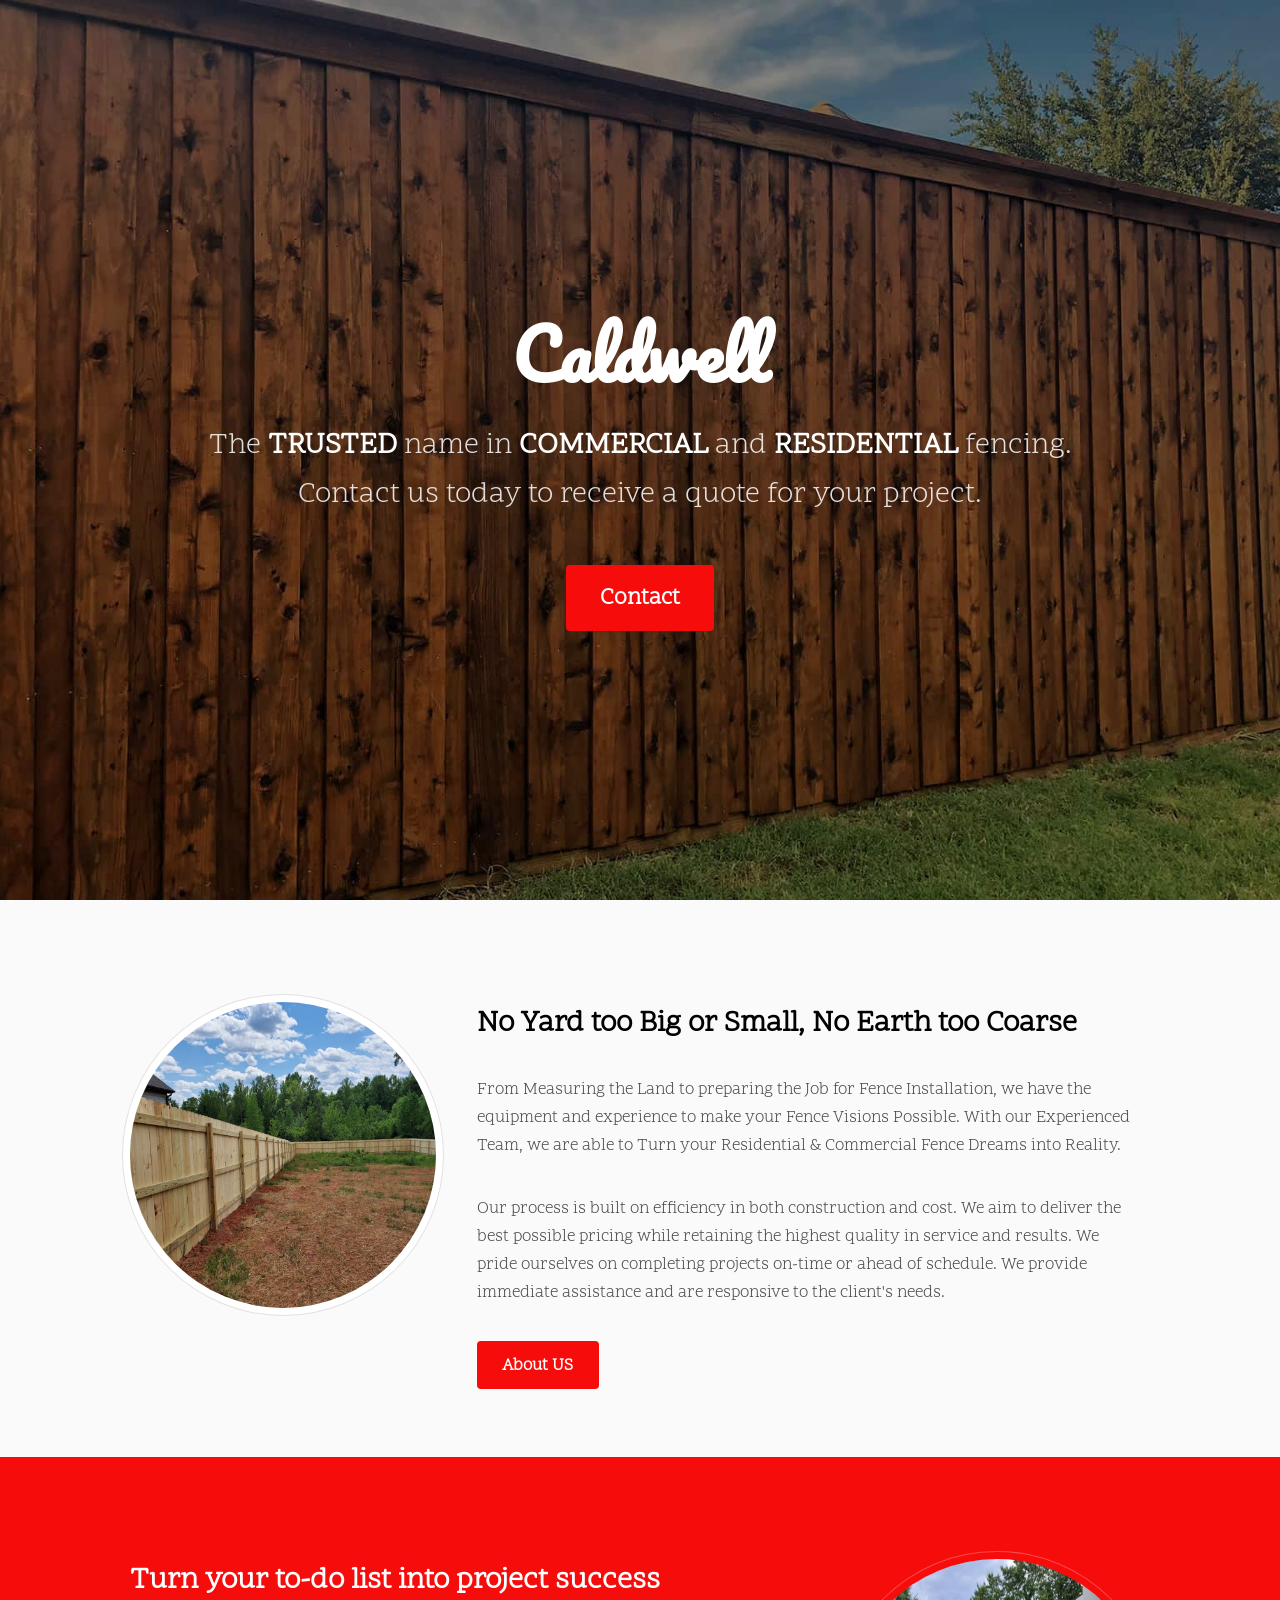
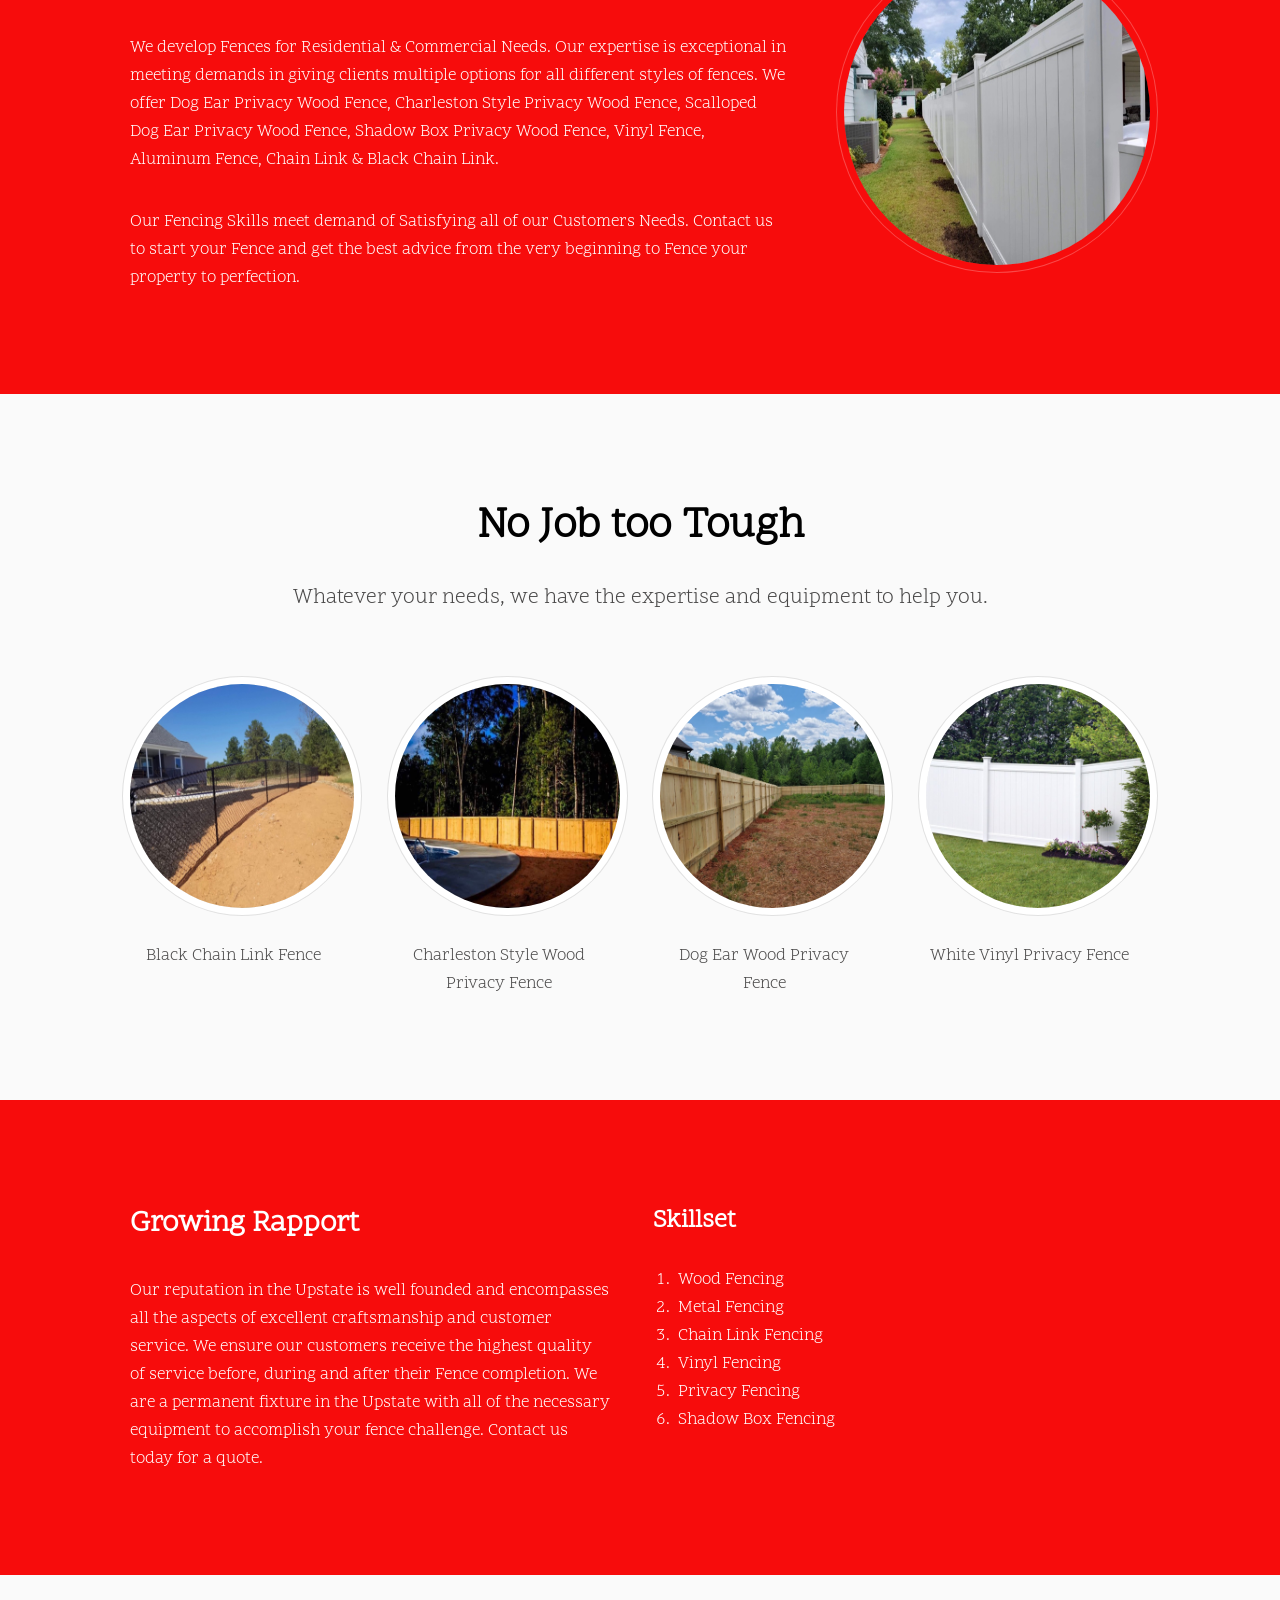
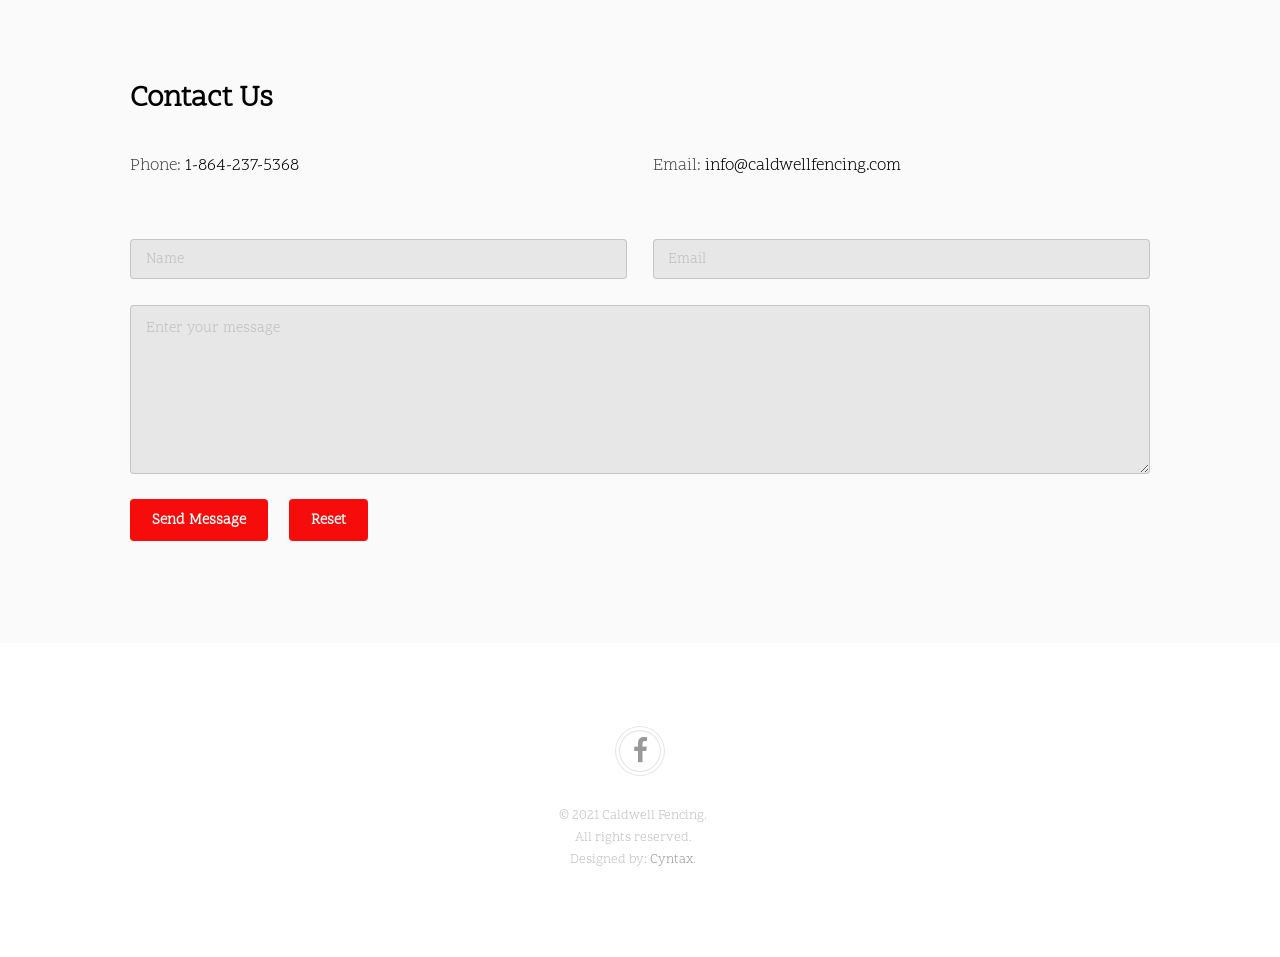
<file: index.html>
<!DOCTYPE HTML>
<html>
	<head>
		<title>Caldwell Fencing</title>
		<meta charset="utf-8" />
		<meta name="viewport" content="width=device-width, initial-scale=1" />
		<meta name="keyword" content="" />
		<link rel="stylesheet" href="assets/css/main.css" />
		<link rel="preconnect" href="https://fonts.gstatic.com">
		<link href="https://fonts.googleapis.com/css2?family=Pacifico&display=swap" rel="stylesheet">
	</head>
	<body>
			<!--
			<header id="header" class="alt">
				<!--<div class="logo"><a href="index.html"><span><img src="images/" style="height:75px;"></span></a></div>--
				<a href="#menu">Menu</a>
			</header>
			<nav id="menu">
				<ul class="links">
					<li><a href="index.html">Home</a></li>
					<li><a href="about.html">About Us</a></li>
				</ul>
				<ul class="icons">
						<li><a href="https://www.facebook.com/caldwellfencing/" class="icon fa-facebook"><span class="label">Facebook</span></a></li>
						<li><a href="https://www.instagram.com/caldwellfencing" class="icon fa-instagram"><span class="label">Instagram</span></a></li>
				</ul>
			</nav>
			-->
			<section id="banner">
				<div class="inner">
					<header>
						<h1 style="font-family: 'Pacifico', cursive;">Caldwell</h1>
						<p>The <strong style="color:white;">TRUSTED</strong> name in <strong style="color:white;">COMMERCIAL</strong> and <strong  style="color:white;">RESIDENTIAL</strong > fencing.<br> Contact us today to receive a quote for your project.</p>
					</header>
					<a href="#contact" class="button big scrolly">Contact</a>
				</div>
			</section>

			<div id="main">
					<section class="wrapper style1">
						<div class="inner">
							<div class="flex flex-2">
								<div class="col col1">
									<div class="image round fit">
										<a href="#" class="link"><img src="images/dog-ear-fence.jpg" alt="" /></a>
									</div>
								</div>
								<div class="col col2">
									<h3>No Yard too Big or Small, No Earth too Coarse</h3>
									<p> From Measuring the Land to preparing the Job for Fence Installation, we have the equipment and experience to make your Fence Visions Possible. With our Experienced Team, we are able to Turn your Residential & Commercial Fence Dreams into Reality.   </p>
									<p> Our process is built on efficiency in both construction and cost. We aim to deliver the best possible pricing while retaining the highest quality in service and results. We pride ourselves on completing projects on-time or ahead of schedule. We provide immediate assistance and are responsive to the client's needs. </p>
									<a href="#about" class="button">About US</a>
								</div>
							</div>
						</div>
					</section>

				<!-- Section -->
					<section id="about" class="wrapper style2">
						<div class="inner">
							<div class="flex flex-2">
								<div class="col col2">
									<h3>Turn your to-do list into project success</h3>
									<p>We develop Fences for Residential & Commercial Needs. Our expertise is exceptional in meeting demands in giving clients multiple options for all different styles of fences. We offer Dog Ear Privacy Wood Fence, Charleston Style Privacy Wood Fence, Scalloped Dog Ear Privacy Wood Fence, Shadow Box Privacy Wood Fence, Vinyl Fence, Aluminum Fence, Chain Link & Black Chain Link. </p>
									<p>Our Fencing Skills meet demand of Satisfying all of our Customers Needs. Contact us to start your Fence and get the best advice from the very beginning to Fence your property to perfection.</p>
								</div>
								<div class="col col1 first">
									<div class="image round fit">
										<a href="#" class="link"><img src="images/white-vinyl-fence.jpg" alt="" /></a>
									</div>
								</div>
							</div>
						</div>
					</section>

					<section class="wrapper style1">
						<div class="inner">
							<header class="align-center">
								<h2>No Job too Tough</h2>
								<p>Whatever your needs, we have the expertise and equipment to help you.</p>
							</header>
							<div class="flex flex-4">
								<div class="col align-center">
									<div class="image round fit">
										<img src="images/chainlink-fence.jpg" alt="" />
									</div>
									<p>Black Chain Link Fence </p>
								</div>
								<div class="col align-center">
									<div class="image round fit">
										<img src="images/charleston-style-fence.jpg" alt="" />
									</div>
									<p>Charleston Style Wood Privacy Fence </p>
								</div>
								<div class="col align-center">
									<div class="image round fit">
										<img src="images/dog-ear-fence.jpg" alt="" />
									</div>
									<p>Dog Ear Wood Privacy Fence</p>
								</div>
								<div class="col align-center">
									<div class="image round fit">
										<img src="images/white-fence.jpeg" alt="" />
									</div>
									<p>White Vinyl Privacy Fence</p>
								</div>
							</div>
						</div>
					</section>
					
					<section class="wrapper style2">
						<div class="inner">
							<div class="row">
								<div class="6u 12u$(small)">
									<h3>Growing Rapport</h3>
									<p>Our reputation in the Upstate is well founded and encompasses all the aspects of excellent craftsmanship and customer service. We ensure our customers receive the highest quality of service before, during and after their Fence completion. We are a permanent fixture in the Upstate with all of the necessary equipment to accomplish your fence challenge. Contact us today for a quote. </p>
								</div>
								<div class="6u$ 12u$(small)">
								    <h4>Skillset</h4>
									<ol>
										<li>Wood Fencing</li>
										<li>Metal Fencing</li>
										<li>Chain Link Fencing</li>
										<li>Vinyl Fencing</li>
										<li>Privacy Fencing</li>
										<li>Shadow Box Fencing</li>
									</ol>
								</div>
							</div>
						</div>
					</section>
					
					<section id="contact" class="wrapper style1">
						<div class="inner">
							<h3>Contact Us</h3>
							<div class="row">
								<div class="6u 12u$(medium)">
									<p>Phone: <a href="tel:18642375368">1-864-237-5368</a></p>
								</div>
								<div class="6u$ 12u$(medium)">
									<p>Email: <a href="mailto:info@caldwellfencing.com">info@caldwellfencing.com</a></p>
								</div>
							</div>
							<form method="post" action="#">
								<div class="row uniform">
									<div class="6u 12u$(small)">
										<input type="text" name="name" id="name" value="" placeholder="Name" />
									</div>
									<div class="6u$ 12u$(small)">
										<input type="email" name="email" id="email" value="" placeholder="Email" />
									</div>
									<div class="12u$">
										<textarea name="message" id="message" placeholder="Enter your message" rows="6"></textarea>
									</div>
									<div class="12u$">
										<ul class="actions">
											<li><input type="submit" class="align-center" value="Send Message" /></li>
											<li><input type="reset" class="align-center" value="Reset" class="alt" /></li>
										</ul>
									</div>
								</div>
							</form>
						</div>
					</section>
					
			</div>

			<footer id="footer">
				<div class="copyright">
					<ul class="icons">
						<li><a href="https://www.facebook.com/caldwellfence/" class="icon fa-facebook"><span class="label">Facebook</span></a></li>
					</ul>
					<p>&copy; 2021 Caldwell Fencing. <br>  All rights reserved. <br> Designed by: <a href="http://cyntax.org">Cyntax</a>. </p>
				</div>
			</footer>

			<script src="assets/js/jquery.min.js"></script>
			<script src="assets/js/jquery.scrolly.min.js"></script>
			<script src="assets/js/jquery.scrollex.min.js"></script>
			<script src="assets/js/skel.min.js"></script>
			<script src="assets/js/util.js"></script>
			<script src="assets/js/main.js"></script>

	</body>
</html>
</file>
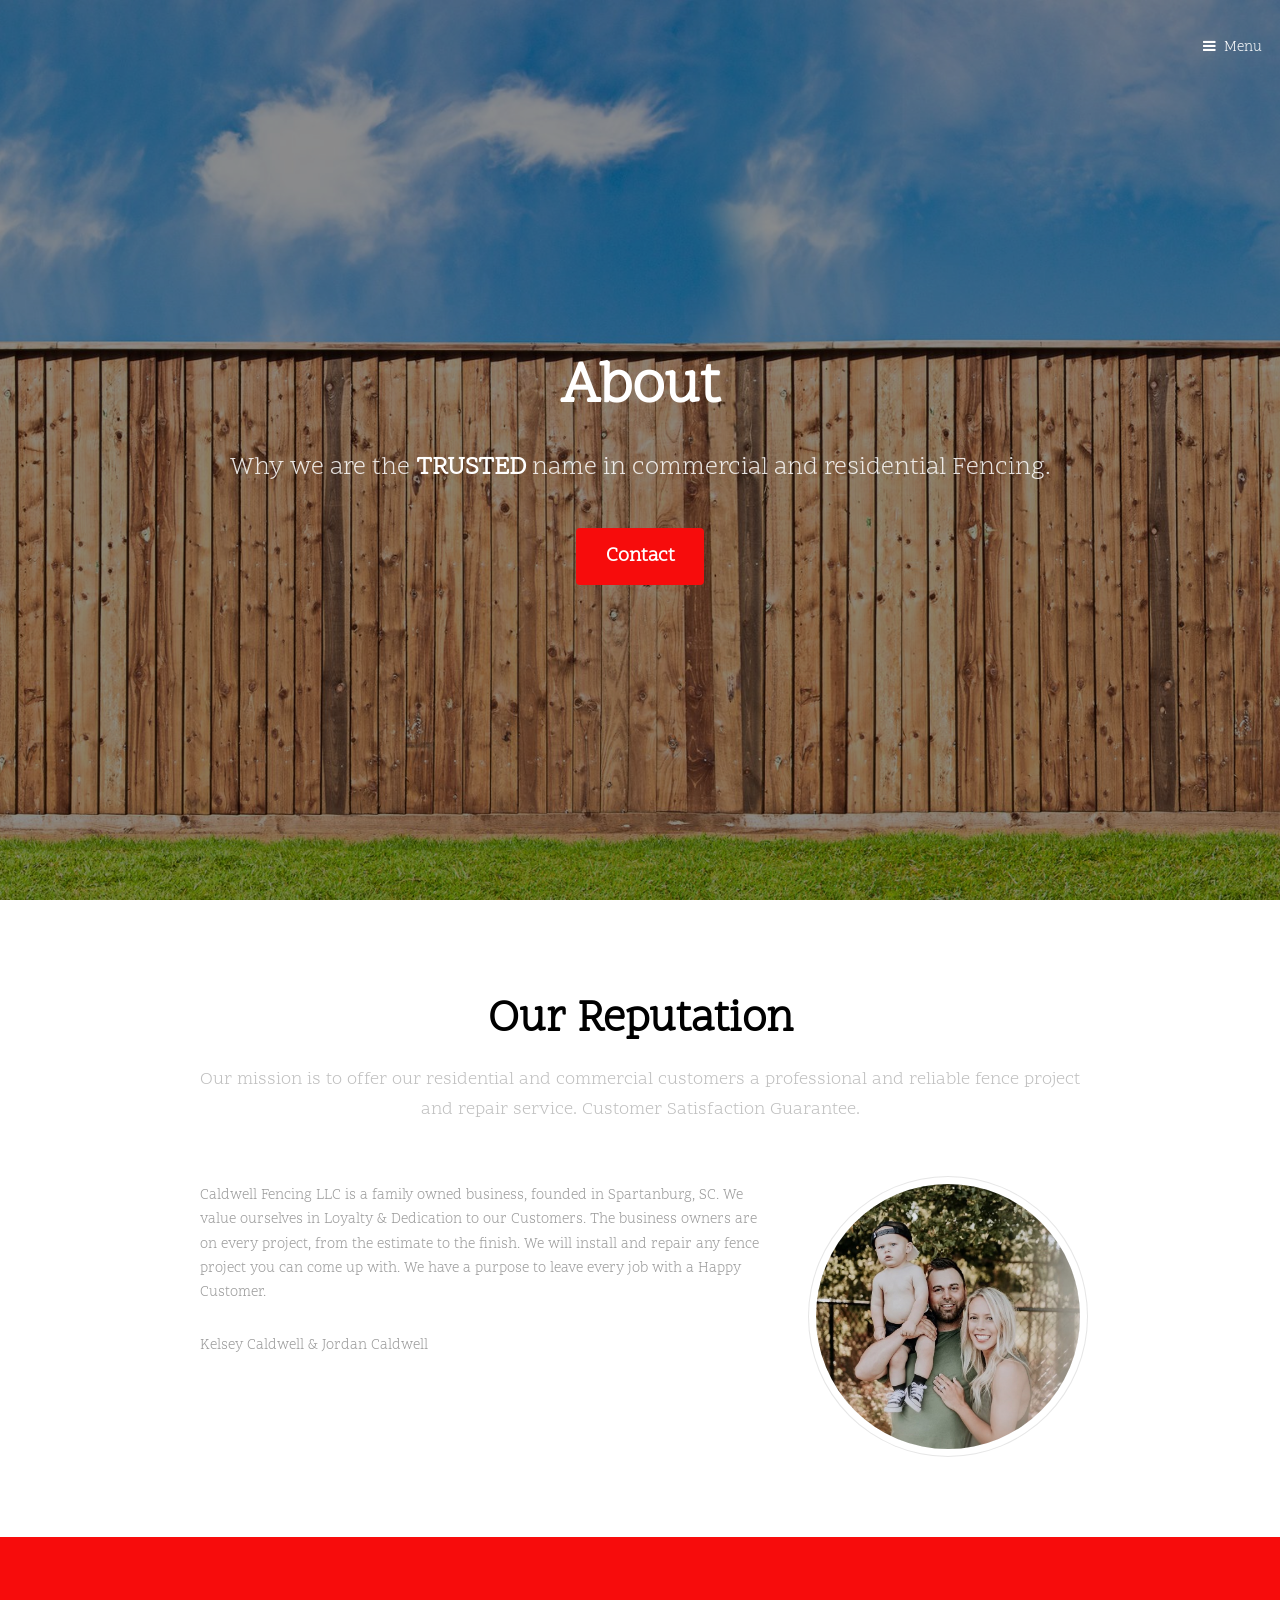
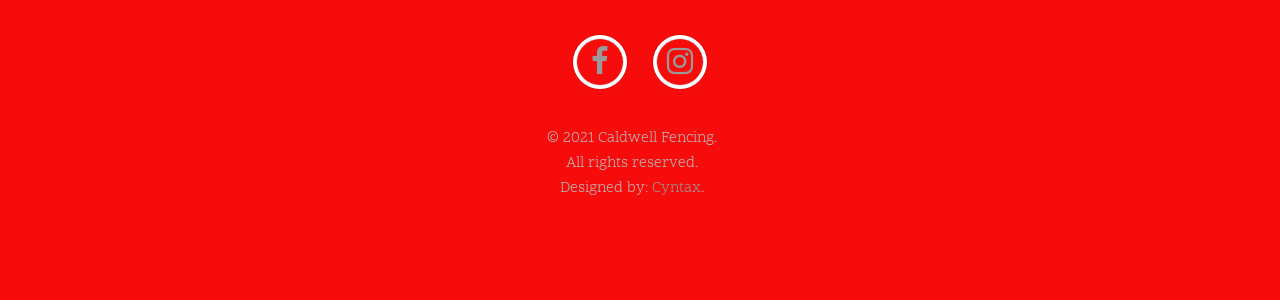
<file: about.html>
<!DOCTYPE HTML>
<html>
	<head>
		<title>Caldwell Fencing</title>
		<meta charset="utf-8" />
		<meta name="viewport" content="width=device-width, initial-scale=1" />
		<meta name="keyword" content="" />
		<link rel="stylesheet" href="assets/css/main.css" />
	</head>
	<body>
			<header id="header" class="alt">
				<!--<div class="logo"><a href="index.html"><span><img src="images/" style="height:45px;"></span></a></div>-->
				<a href="#menu" >Menu</a>
			</header>
			<nav id="menu">
				<ul class="links">
					<li><a href="index.html">Home</a></li>
					<li><a href="about.html">About Us</a></li>
				</ul>
				<ul class="icons">
						<li><a href="https://www.facebook.com/caldwellfencing/" class="icon fa-facebook"><span class="label">Facebook</span></a></li>
						<li><a href="https://www.instagram.com/caldwellfencing" class="icon fa-instagram"><span class="label">Instagram</span></a></li>
				</ul>
			</nav>
		<!-- Main -->
		<section id="banner2">
				<div class="inner">
					<header>
						<h1>About</h1>
						<p>Why we are the <strong style="color:white">TRUSTED</strong> name in commercial and residential Fencing.</p>
					</header>
					<a href="#contact" class="button big scrolly">Contact</a>
				</div>
			</section>
			
			<div id="main">

				<!-- Section -->
					<section class="wrapper">
						<div class="inner">
							<header class="align-center">
								<h1>Our Reputation</h1>
								<p >Our mission is to offer our residential and commercial customers a professional and reliable fence project and repair service. Customer Satisfaction Guarantee.</p>
							</header>
							<div class="flex flex-2">
								<div class="col col2">
									<p style="max-width: 600px;">Caldwell Fencing LLC is a family owned business, founded in Spartanburg, SC. We value ourselves in Loyalty & Dedication to our Customers. The business owners are on every project, from the estimate to the finish. We will install and repair any fence project you can come up with. We have a purpose to leave every job with a Happy Customer.</p>
									<p>Kelsey Caldwell & Jordan Caldwell</p>
								</div>
								<div class="col col1 first">
									<div class="image round fit">
										<a href="#" class="link"><img src="images/caldwell_fencing2.jpg" alt="" /></a>
									</div>
								</div>
							</div>
						</div>
					</section>

				<!-- Section --
					<section class="wrapper style1">
						<div class="inner">
							<header class="align-center">
								<h2>Let Our Work Speak for Itself</h2>
								<p>Check out our collection of projects in residential and commercial fencing.</p>
							</header>
							<div class="flex flex-3">
								<div class="col align-center">
									<div class="image round fit">
										<img src="images/wood-fence.jpeg" alt="" />
									</div>
									<!--<p>Sed congue elit malesuada nibh, a varius odio vehicula aliquet. Aliquam consequat, nunc quis sollicitudin aliquet. </p>--
									
								</div>
								<div class="col align-center">
									<div class="image round fit">
										<img src="images/wood-metal-fence.jpeg" alt="" />
									</div>
									<!--<p>Sed congue elit malesuada nibh, a varius odio vehicula aliquet. Aliquam consequat, nunc quis sollicitudin aliquet. </p>--
									
								</div>
								<div class="col align-center">
									<div class="image round fit">
										<img src="images/white-fence-2.jpeg" alt="" />
									</div>
									<!--<p>Sed congue elit malesuada nibh, a varius odio vehicula aliquet. Aliquam consequat, nunc quis sollicitudin aliquet. </p>--
								
								</div>
							</div>
						</div>
					</section>

			</div>
			<section id="contact" class="wrapper">
						<div class="inner">
						<h3>Contact Us</h3>
						<div class="row">
						    <div class="6u 12u$(small)">
								<p>Phone: <a href="tel:18644354128">1-864-435-4128</a></p>
								</div>
								<div class="6u$ 12u$(small)">
									<p>Email: <a href="mailto:info@caldwellfencing.com">info@caldwellfencing.com</a> </p>
								</div>
								<!--<div class="12u$(small)">
									<p>Address: <a href="https://www.google.com/search?source=hp&ei=NFkwXrTvL83l_Qb8gq64Bw&q=+331+S.+High+Point+Rd.+Spartanburg%2C+SC+29301&oq=+331+S.+High+Point+Rd.+Spartanburg%2C+SC+29301&gs_l=psy-ab.3..38.640.640..2746...0.0..0.66.66.1......0....2j1..gws-wiz.4N9utVEBPrU&ved=0ahUKEwi02bbp06bnAhXNct8KHXyBC3cQ4dUDCAg&uact=5#">331 S. High Point Rd. Spartanburg, SC 29301</a> </p>
								</div>--
							</div>

										<form method="post" action="#">
											<div class="row uniform">
												<div class="6u 12u$(xsmall)">
													<input type="text" name="name" id="name" value="" placeholder="Name" />
												</div>
												<div class="6u$ 12u$(xsmall)">
													<input type="email" name="email" id="email" value="" placeholder="Email" />
												</div>
												<div class="12u$">
													<textarea name="message" id="message" placeholder="Enter your message" rows="6"></textarea>
												</div>
												<div class="12u$">
													<ul class="actions">
														<li><input type="submit" style="display: flex; justify-content: center;" value="Send Message" /></li>
														<li><input type="reset" style="display: flex; justify-content: center;" value="Reset" class="alt" /></li>
													</ul>
												</div>
											</div>
										</form>
						</div>
					</section>-->

            		<footer id="footer" class="wrapper style2">
				<div class="copyright">
					<ul class="icons">
						<li><a href="https://www.facebook.com/caldwellfencing/" class="icon fa-facebook"><span class="label">Facebook</span></a></li>
						<li><a href="https://www.instagram.com/caldwellfencing" class="icon fa-instagram"><span class="label">Instagram</span></a></li>
					</ul>
					<p>&copy; 2021 Caldwell Fencing. <br> All rights reserved. <br> Designed by: <a href="http://cyntax.org">Cyntax</a>. </p>
				</div>
			</footer>

		<!-- Scripts -->
			<script src="assets/js/jquery.min.js"></script>
			<script src="assets/js/jquery.scrolly.min.js"></script>
			<script src="assets/js/jquery.scrollex.min.js"></script>
			<script src="assets/js/skel.min.js"></script>
			<script src="assets/js/util.js"></script>
			<script src="assets/js/main.js"></script>

	</body>
</html>
</file>
<file: assets/css/main.css>
@charset "UTF-8";
@import url(font-awesome.min.css);
@import url("https://fonts.googleapis.com/css?family=Scope+One|Trocchi");

/* Reset */

	html, body, div, span, applet, object, iframe, h1, h2, h3, h4, h5, h6, p, blockquote, pre, a, abbr, acronym, address, big, cite, code, del, dfn, em, img, ins, kbd, q, s, samp, small, strike, strong, sub, sup, tt, var, b, u, i, center, dl, dt, dd, ol, ul, li, fieldset, form, label, legend, table, caption, tbody, tfoot, thead, tr, th, td, article, aside, canvas, details, embed, figure, figcaption, footer, header, hgroup, menu, nav, output, ruby, section, summary, time, mark, audio, video {
		margin: 0;
		padding: 0;
		border: 0;
		font-size: 100%;
		font: inherit;
		vertical-align: baseline;
	}

	article, aside, details, figcaption, figure, footer, header, hgroup, menu, nav, section {
		display: block;
	}

	body {
		line-height: 1;
	}

	ol, ul {
		list-style: none;
	}

	blockquote, q {
		quotes: none;
	}

	blockquote:before, blockquote:after, q:before, q:after {
		content: '';
		content: none;
	}

	table {
		border-collapse: collapse;
		border-spacing: 0;
	}

	body {
		-webkit-text-size-adjust: none;
	}

/* Box Model */

	*, *:before, *:after {
		-moz-box-sizing: border-box;
		-webkit-box-sizing: border-box;
		box-sizing: border-box;
	}

/* Containers */

	.container {
		margin-left: auto;
		margin-right: auto;
	}

	.container.\31 25\25 {
		width: 100%;
		max-width: 100em;
		min-width: 80em;
	}

	.container.\37 5\25 {
		width: 60em;
	}

	.container.\35 0\25 {
		width: 40em;
	}

	.container.\32 5\25 {
		width: 20em;
	}

	.container {
		width: 80em;
	}

	@media screen and (max-width: 1680px) {

		.container.\31 25\25 {
			width: 100%;
			max-width: 100em;
			min-width: 80em;
		}

		.container.\37 5\25 {
			width: 60em;
		}

		.container.\35 0\25 {
			width: 40em;
		}

		.container.\32 5\25 {
			width: 20em;
		}

		.container {
			width: 80em;
		}

	}

	@media screen and (max-width: 1280px) {

		.container.\31 25\25 {
			width: 100%;
			max-width: 81.25em;
			min-width: 65em;
		}

		.container.\37 5\25 {
			width: 48.75em;
		}

		.container.\35 0\25 {
			width: 32.5em;
		}

		.container.\32 5\25 {
			width: 16.25em;
		}

		.container {
			width: 65em;
		}

	}

	@media screen and (max-width: 980px) {

		.container.\31 25\25 {
			width: 100%;
			max-width: 112.5%;
			min-width: 90%;
		}

		.container.\37 5\25 {
			width: 67.5%;
		}

		.container.\35 0\25 {
			width: 45%;
		}

		.container.\32 5\25 {
			width: 22.5%;
		}

		.container {
			width: 90%;
		}

	}

	@media screen and (max-width: 736px) {

		.container.\31 25\25 {
			width: 100%;
			max-width: 112.5%;
			min-width: 90%;
		}

		.container.\37 5\25 {
			width: 67.5%;
		}

		.container.\35 0\25 {
			width: 45%;
		}

		.container.\32 5\25 {
			width: 22.5%;
		}

		.container {
			width: 90% !important;
		}

	}

	@media screen and (max-width: 480px) {

		.container.\31 25\25 {
			width: 100%;
			max-width: 112.5%;
			min-width: 90%;
		}

		.container.\37 5\25 {
			width: 67.5%;
		}

		.container.\35 0\25 {
			width: 45%;
		}

		.container.\32 5\25 {
			width: 22.5%;
		}

		.container {
			width: 90% !important;
		}

	}

/* Grid */

	.row {
		border-bottom: solid 1px transparent;
		-moz-box-sizing: border-box;
		-webkit-box-sizing: border-box;
		box-sizing: border-box;
	}

	.row > * {
		float: left;
		-moz-box-sizing: border-box;
		-webkit-box-sizing: border-box;
		box-sizing: border-box;
	}

	.row:after, .row:before {
		content: '';
		display: block;
		clear: both;
		height: 0;
	}

	.row.uniform > * > :first-child {
		margin-top: 0;
	}

	.row.uniform > * > :last-child {
		margin-bottom: 0;
	}

	.row.\30 \25 > * {
		padding: 0 0 0 0em;
	}

	.row.\30 \25 {
		margin: 0 0 -1px 0em;
	}

	.row.uniform.\30 \25 > * {
		padding: 0em 0 0 0em;
	}

	.row.uniform.\30 \25 {
		margin: 0em 0 -1px 0em;
	}

	.row > * {
		padding: 0 0 0 2em;
	}

	.row {
		margin: 0 0 -1px -2em;
	}

	.row.uniform > * {
		padding: 2em 0 0 2em;
	}

	.row.uniform {
		margin: -2em 0 -1px -2em;
	}

	.row.\32 00\25 > * {
		padding: 0 0 0 4em;
	}

	.row.\32 00\25 {
		margin: 0 0 -1px -4em;
	}

	.row.uniform.\32 00\25 > * {
		padding: 4em 0 0 4em;
	}

	.row.uniform.\32 00\25 {
		margin: -4em 0 -1px -4em;
	}

	.row.\31 50\25 > * {
		padding: 0 0 0 3em;
	}

	.row.\31 50\25 {
		margin: 0 0 -1px -3em;
	}

	.row.uniform.\31 50\25 > * {
		padding: 3em 0 0 3em;
	}

	.row.uniform.\31 50\25 {
		margin: -3em 0 -1px -3em;
	}

	.row.\35 0\25 > * {
		padding: 0 0 0 1em;
	}

	.row.\35 0\25 {
		margin: 0 0 -1px -1em;
	}

	.row.uniform.\35 0\25 > * {
		padding: 1em 0 0 1em;
	}

	.row.uniform.\35 0\25 {
		margin: -1em 0 -1px -1em;
	}

	.row.\32 5\25 > * {
		padding: 0 0 0 0.5em;
	}

	.row.\32 5\25 {
		margin: 0 0 -1px -0.5em;
	}

	.row.uniform.\32 5\25 > * {
		padding: 0.5em 0 0 0.5em;
	}

	.row.uniform.\32 5\25 {
		margin: -0.5em 0 -1px -0.5em;
	}

	.\31 2u, .\31 2u\24 {
		width: 100%;
		clear: none;
		margin-left: 0;
	}

	.\31 1u, .\31 1u\24 {
		width: 91.6666666667%;
		clear: none;
		margin-left: 0;
	}

	.\31 0u, .\31 0u\24 {
		width: 83.3333333333%;
		clear: none;
		margin-left: 0;
	}

	.\39 u, .\39 u\24 {
		width: 75%;
		clear: none;
		margin-left: 0;
	}

	.\38 u, .\38 u\24 {
		width: 66.6666666667%;
		clear: none;
		margin-left: 0;
	}

	.\37 u, .\37 u\24 {
		width: 58.3333333333%;
		clear: none;
		margin-left: 0;
	}

	.\36 u, .\36 u\24 {
		width: 50%;
		clear: none;
		margin-left: 0;
	}

	.\35 u, .\35 u\24 {
		width: 41.6666666667%;
		clear: none;
		margin-left: 0;
	}

	.\34 u, .\34 u\24 {
		width: 33.3333333333%;
		clear: none;
		margin-left: 0;
	}

	.\33 u, .\33 u\24 {
		width: 25%;
		clear: none;
		margin-left: 0;
	}

	.\32 u, .\32 u\24 {
		width: 16.6666666667%;
		clear: none;
		margin-left: 0;
	}

	.\31 u, .\31 u\24 {
		width: 8.3333333333%;
		clear: none;
		margin-left: 0;
	}

	.\31 2u\24 + *,
	.\31 1u\24 + *,
	.\31 0u\24 + *,
	.\39 u\24 + *,
	.\38 u\24 + *,
	.\37 u\24 + *,
	.\36 u\24 + *,
	.\35 u\24 + *,
	.\34 u\24 + *,
	.\33 u\24 + *,
	.\32 u\24 + *,
	.\31 u\24 + * {
		clear: left;
	}

	.\-11u {
		margin-left: 91.66667%;
	}

	.\-10u {
		margin-left: 83.33333%;
	}

	.\-9u {
		margin-left: 75%;
	}

	.\-8u {
		margin-left: 66.66667%;
	}

	.\-7u {
		margin-left: 58.33333%;
	}

	.\-6u {
		margin-left: 50%;
	}

	.\-5u {
		margin-left: 41.66667%;
	}

	.\-4u {
		margin-left: 33.33333%;
	}

	.\-3u {
		margin-left: 25%;
	}

	.\-2u {
		margin-left: 16.66667%;
	}

	.\-1u {
		margin-left: 8.33333%;
	}

	@media screen and (max-width: 1680px) {

		.row > * {
			padding: 0 0 0 2em;
		}

		.row {
			margin: 0 0 -1px -2em;
		}

		.row.uniform > * {
			padding: 2em 0 0 2em;
		}

		.row.uniform {
			margin: -2em 0 -1px -2em;
		}

		.row.\32 00\25 > * {
			padding: 0 0 0 4em;
		}

		.row.\32 00\25 {
			margin: 0 0 -1px -4em;
		}

		.row.uniform.\32 00\25 > * {
			padding: 4em 0 0 4em;
		}

		.row.uniform.\32 00\25 {
			margin: -4em 0 -1px -4em;
		}

		.row.\31 50\25 > * {
			padding: 0 0 0 3em;
		}

		.row.\31 50\25 {
			margin: 0 0 -1px -3em;
		}

		.row.uniform.\31 50\25 > * {
			padding: 3em 0 0 3em;
		}

		.row.uniform.\31 50\25 {
			margin: -3em 0 -1px -3em;
		}

		.row.\35 0\25 > * {
			padding: 0 0 0 1em;
		}

		.row.\35 0\25 {
			margin: 0 0 -1px -1em;
		}

		.row.uniform.\35 0\25 > * {
			padding: 1em 0 0 1em;
		}

		.row.uniform.\35 0\25 {
			margin: -1em 0 -1px -1em;
		}

		.row.\32 5\25 > * {
			padding: 0 0 0 0.5em;
		}

		.row.\32 5\25 {
			margin: 0 0 -1px -0.5em;
		}

		.row.uniform.\32 5\25 > * {
			padding: 0.5em 0 0 0.5em;
		}

		.row.uniform.\32 5\25 {
			margin: -0.5em 0 -1px -0.5em;
		}

		.\31 2u\28xlarge\29, .\31 2u\24\28xlarge\29 {
			width: 100%;
			clear: none;
			margin-left: 0;
		}

		.\31 1u\28xlarge\29, .\31 1u\24\28xlarge\29 {
			width: 91.6666666667%;
			clear: none;
			margin-left: 0;
		}

		.\31 0u\28xlarge\29, .\31 0u\24\28xlarge\29 {
			width: 83.3333333333%;
			clear: none;
			margin-left: 0;
		}

		.\39 u\28xlarge\29, .\39 u\24\28xlarge\29 {
			width: 75%;
			clear: none;
			margin-left: 0;
		}

		.\38 u\28xlarge\29, .\38 u\24\28xlarge\29 {
			width: 66.6666666667%;
			clear: none;
			margin-left: 0;
		}

		.\37 u\28xlarge\29, .\37 u\24\28xlarge\29 {
			width: 58.3333333333%;
			clear: none;
			margin-left: 0;
		}

		.\36 u\28xlarge\29, .\36 u\24\28xlarge\29 {
			width: 50%;
			clear: none;
			margin-left: 0;
		}

		.\35 u\28xlarge\29, .\35 u\24\28xlarge\29 {
			width: 41.6666666667%;
			clear: none;
			margin-left: 0;
		}

		.\34 u\28xlarge\29, .\34 u\24\28xlarge\29 {
			width: 33.3333333333%;
			clear: none;
			margin-left: 0;
		}

		.\33 u\28xlarge\29, .\33 u\24\28xlarge\29 {
			width: 25%;
			clear: none;
			margin-left: 0;
		}

		.\32 u\28xlarge\29, .\32 u\24\28xlarge\29 {
			width: 16.6666666667%;
			clear: none;
			margin-left: 0;
		}

		.\31 u\28xlarge\29, .\31 u\24\28xlarge\29 {
			width: 8.3333333333%;
			clear: none;
			margin-left: 0;
		}

		.\31 2u\24\28xlarge\29 + *,
		.\31 1u\24\28xlarge\29 + *,
		.\31 0u\24\28xlarge\29 + *,
		.\39 u\24\28xlarge\29 + *,
		.\38 u\24\28xlarge\29 + *,
		.\37 u\24\28xlarge\29 + *,
		.\36 u\24\28xlarge\29 + *,
		.\35 u\24\28xlarge\29 + *,
		.\34 u\24\28xlarge\29 + *,
		.\33 u\24\28xlarge\29 + *,
		.\32 u\24\28xlarge\29 + *,
		.\31 u\24\28xlarge\29 + * {
			clear: left;
		}

		.\-11u\28xlarge\29 {
			margin-left: 91.66667%;
		}

		.\-10u\28xlarge\29 {
			margin-left: 83.33333%;
		}

		.\-9u\28xlarge\29 {
			margin-left: 75%;
		}

		.\-8u\28xlarge\29 {
			margin-left: 66.66667%;
		}

		.\-7u\28xlarge\29 {
			margin-left: 58.33333%;
		}

		.\-6u\28xlarge\29 {
			margin-left: 50%;
		}

		.\-5u\28xlarge\29 {
			margin-left: 41.66667%;
		}

		.\-4u\28xlarge\29 {
			margin-left: 33.33333%;
		}

		.\-3u\28xlarge\29 {
			margin-left: 25%;
		}

		.\-2u\28xlarge\29 {
			margin-left: 16.66667%;
		}

		.\-1u\28xlarge\29 {
			margin-left: 8.33333%;
		}

	}

	@media screen and (max-width: 1280px) {

		.row > * {
			padding: 0 0 0 1.5em;
		}

		.row {
			margin: 0 0 -1px -1.5em;
		}

		.row.uniform > * {
			padding: 1.5em 0 0 1.5em;
		}

		.row.uniform {
			margin: -1.5em 0 -1px -1.5em;
		}

		.row.\32 00\25 > * {
			padding: 0 0 0 3em;
		}

		.row.\32 00\25 {
			margin: 0 0 -1px -3em;
		}

		.row.uniform.\32 00\25 > * {
			padding: 3em 0 0 3em;
		}

		.row.uniform.\32 00\25 {
			margin: -3em 0 -1px -3em;
		}

		.row.\31 50\25 > * {
			padding: 0 0 0 2.25em;
		}

		.row.\31 50\25 {
			margin: 0 0 -1px -2.25em;
		}

		.row.uniform.\31 50\25 > * {
			padding: 2.25em 0 0 2.25em;
		}

		.row.uniform.\31 50\25 {
			margin: -2.25em 0 -1px -2.25em;
		}

		.row.\35 0\25 > * {
			padding: 0 0 0 0.75em;
		}

		.row.\35 0\25 {
			margin: 0 0 -1px -0.75em;
		}

		.row.uniform.\35 0\25 > * {
			padding: 0.75em 0 0 0.75em;
		}

		.row.uniform.\35 0\25 {
			margin: -0.75em 0 -1px -0.75em;
		}

		.row.\32 5\25 > * {
			padding: 0 0 0 0.375em;
		}

		.row.\32 5\25 {
			margin: 0 0 -1px -0.375em;
		}

		.row.uniform.\32 5\25 > * {
			padding: 0.375em 0 0 0.375em;
		}

		.row.uniform.\32 5\25 {
			margin: -0.375em 0 -1px -0.375em;
		}

		.\31 2u\28large\29, .\31 2u\24\28large\29 {
			width: 100%;
			clear: none;
			margin-left: 0;
		}

		.\31 1u\28large\29, .\31 1u\24\28large\29 {
			width: 91.6666666667%;
			clear: none;
			margin-left: 0;
		}

		.\31 0u\28large\29, .\31 0u\24\28large\29 {
			width: 83.3333333333%;
			clear: none;
			margin-left: 0;
		}

		.\39 u\28large\29, .\39 u\24\28large\29 {
			width: 75%;
			clear: none;
			margin-left: 0;
		}

		.\38 u\28large\29, .\38 u\24\28large\29 {
			width: 66.6666666667%;
			clear: none;
			margin-left: 0;
		}

		.\37 u\28large\29, .\37 u\24\28large\29 {
			width: 58.3333333333%;
			clear: none;
			margin-left: 0;
		}

		.\36 u\28large\29, .\36 u\24\28large\29 {
			width: 50%;
			clear: none;
			margin-left: 0;
		}

		.\35 u\28large\29, .\35 u\24\28large\29 {
			width: 41.6666666667%;
			clear: none;
			margin-left: 0;
		}

		.\34 u\28large\29, .\34 u\24\28large\29 {
			width: 33.3333333333%;
			clear: none;
			margin-left: 0;
		}

		.\33 u\28large\29, .\33 u\24\28large\29 {
			width: 25%;
			clear: none;
			margin-left: 0;
		}

		.\32 u\28large\29, .\32 u\24\28large\29 {
			width: 16.6666666667%;
			clear: none;
			margin-left: 0;
		}

		.\31 u\28large\29, .\31 u\24\28large\29 {
			width: 8.3333333333%;
			clear: none;
			margin-left: 0;
		}

		.\31 2u\24\28large\29 + *,
		.\31 1u\24\28large\29 + *,
		.\31 0u\24\28large\29 + *,
		.\39 u\24\28large\29 + *,
		.\38 u\24\28large\29 + *,
		.\37 u\24\28large\29 + *,
		.\36 u\24\28large\29 + *,
		.\35 u\24\28large\29 + *,
		.\34 u\24\28large\29 + *,
		.\33 u\24\28large\29 + *,
		.\32 u\24\28large\29 + *,
		.\31 u\24\28large\29 + * {
			clear: left;
		}

		.\-11u\28large\29 {
			margin-left: 91.66667%;
		}

		.\-10u\28large\29 {
			margin-left: 83.33333%;
		}

		.\-9u\28large\29 {
			margin-left: 75%;
		}

		.\-8u\28large\29 {
			margin-left: 66.66667%;
		}

		.\-7u\28large\29 {
			margin-left: 58.33333%;
		}

		.\-6u\28large\29 {
			margin-left: 50%;
		}

		.\-5u\28large\29 {
			margin-left: 41.66667%;
		}

		.\-4u\28large\29 {
			margin-left: 33.33333%;
		}

		.\-3u\28large\29 {
			margin-left: 25%;
		}

		.\-2u\28large\29 {
			margin-left: 16.66667%;
		}

		.\-1u\28large\29 {
			margin-left: 8.33333%;
		}

	}

	@media screen and (max-width: 980px) {

		.row > * {
			padding: 0 0 0 1.5em;
		}

		.row {
			margin: 0 0 -1px -1.5em;
		}

		.row.uniform > * {
			padding: 1.5em 0 0 1.5em;
		}

		.row.uniform {
			margin: -1.5em 0 -1px -1.5em;
		}

		.row.\32 00\25 > * {
			padding: 0 0 0 3em;
		}

		.row.\32 00\25 {
			margin: 0 0 -1px -3em;
		}

		.row.uniform.\32 00\25 > * {
			padding: 3em 0 0 3em;
		}

		.row.uniform.\32 00\25 {
			margin: -3em 0 -1px -3em;
		}

		.row.\31 50\25 > * {
			padding: 0 0 0 2.25em;
		}

		.row.\31 50\25 {
			margin: 0 0 -1px -2.25em;
		}

		.row.uniform.\31 50\25 > * {
			padding: 2.25em 0 0 2.25em;
		}

		.row.uniform.\31 50\25 {
			margin: -2.25em 0 -1px -2.25em;
		}

		.row.\35 0\25 > * {
			padding: 0 0 0 0.75em;
		}

		.row.\35 0\25 {
			margin: 0 0 -1px -0.75em;
		}

		.row.uniform.\35 0\25 > * {
			padding: 0.75em 0 0 0.75em;
		}

		.row.uniform.\35 0\25 {
			margin: -0.75em 0 -1px -0.75em;
		}

		.row.\32 5\25 > * {
			padding: 0 0 0 0.375em;
		}

		.row.\32 5\25 {
			margin: 0 0 -1px -0.375em;
		}

		.row.uniform.\32 5\25 > * {
			padding: 0.375em 0 0 0.375em;
		}

		.row.uniform.\32 5\25 {
			margin: -0.375em 0 -1px -0.375em;
		}

		.\31 2u\28medium\29, .\31 2u\24\28medium\29 {
			width: 100%;
			clear: none;
			margin-left: 0;
		}

		.\31 1u\28medium\29, .\31 1u\24\28medium\29 {
			width: 91.6666666667%;
			clear: none;
			margin-left: 0;
		}

		.\31 0u\28medium\29, .\31 0u\24\28medium\29 {
			width: 83.3333333333%;
			clear: none;
			margin-left: 0;
		}

		.\39 u\28medium\29, .\39 u\24\28medium\29 {
			width: 75%;
			clear: none;
			margin-left: 0;
		}

		.\38 u\28medium\29, .\38 u\24\28medium\29 {
			width: 66.6666666667%;
			clear: none;
			margin-left: 0;
		}

		.\37 u\28medium\29, .\37 u\24\28medium\29 {
			width: 58.3333333333%;
			clear: none;
			margin-left: 0;
		}

		.\36 u\28medium\29, .\36 u\24\28medium\29 {
			width: 50%;
			clear: none;
			margin-left: 0;
		}

		.\35 u\28medium\29, .\35 u\24\28medium\29 {
			width: 41.6666666667%;
			clear: none;
			margin-left: 0;
		}

		.\34 u\28medium\29, .\34 u\24\28medium\29 {
			width: 33.3333333333%;
			clear: none;
			margin-left: 0;
		}

		.\33 u\28medium\29, .\33 u\24\28medium\29 {
			width: 25%;
			clear: none;
			margin-left: 0;
		}

		.\32 u\28medium\29, .\32 u\24\28medium\29 {
			width: 16.6666666667%;
			clear: none;
			margin-left: 0;
		}

		.\31 u\28medium\29, .\31 u\24\28medium\29 {
			width: 8.3333333333%;
			clear: none;
			margin-left: 0;
		}

		.\31 2u\24\28medium\29 + *,
		.\31 1u\24\28medium\29 + *,
		.\31 0u\24\28medium\29 + *,
		.\39 u\24\28medium\29 + *,
		.\38 u\24\28medium\29 + *,
		.\37 u\24\28medium\29 + *,
		.\36 u\24\28medium\29 + *,
		.\35 u\24\28medium\29 + *,
		.\34 u\24\28medium\29 + *,
		.\33 u\24\28medium\29 + *,
		.\32 u\24\28medium\29 + *,
		.\31 u\24\28medium\29 + * {
			clear: left;
		}

		.\-11u\28medium\29 {
			margin-left: 91.66667%;
		}

		.\-10u\28medium\29 {
			margin-left: 83.33333%;
		}

		.\-9u\28medium\29 {
			margin-left: 75%;
		}

		.\-8u\28medium\29 {
			margin-left: 66.66667%;
		}

		.\-7u\28medium\29 {
			margin-left: 58.33333%;
		}

		.\-6u\28medium\29 {
			margin-left: 50%;
		}

		.\-5u\28medium\29 {
			margin-left: 41.66667%;
		}

		.\-4u\28medium\29 {
			margin-left: 33.33333%;
		}

		.\-3u\28medium\29 {
			margin-left: 25%;
		}

		.\-2u\28medium\29 {
			margin-left: 16.66667%;
		}

		.\-1u\28medium\29 {
			margin-left: 8.33333%;
		}

	}

	@media screen and (max-width: 736px) {

		.row > * {
			padding: 0 0 0 1.25em;
		}

		.row {
			margin: 0 0 -1px -1.25em;
		}

		.row.uniform > * {
			padding: 1.25em 0 0 1.25em;
		}

		.row.uniform {
			margin: -1.25em 0 -1px -1.25em;
		}

		.row.\32 00\25 > * {
			padding: 0 0 0 2.5em;
		}

		.row.\32 00\25 {
			margin: 0 0 -1px -2.5em;
		}

		.row.uniform.\32 00\25 > * {
			padding: 2.5em 0 0 2.5em;
		}

		.row.uniform.\32 00\25 {
			margin: -2.5em 0 -1px -2.5em;
		}

		.row.\31 50\25 > * {
			padding: 0 0 0 1.875em;
		}

		.row.\31 50\25 {
			margin: 0 0 -1px -1.875em;
		}

		.row.uniform.\31 50\25 > * {
			padding: 1.875em 0 0 1.875em;
		}

		.row.uniform.\31 50\25 {
			margin: -1.875em 0 -1px -1.875em;
		}

		.row.\35 0\25 > * {
			padding: 0 0 0 0.625em;
		}

		.row.\35 0\25 {
			margin: 0 0 -1px -0.625em;
		}

		.row.uniform.\35 0\25 > * {
			padding: 0.625em 0 0 0.625em;
		}

		.row.uniform.\35 0\25 {
			margin: -0.625em 0 -1px -0.625em;
		}

		.row.\32 5\25 > * {
			padding: 0 0 0 0.3125em;
		}

		.row.\32 5\25 {
			margin: 0 0 -1px -0.3125em;
		}

		.row.uniform.\32 5\25 > * {
			padding: 0.3125em 0 0 0.3125em;
		}

		.row.uniform.\32 5\25 {
			margin: -0.3125em 0 -1px -0.3125em;
		}

		.\31 2u\28small\29, .\31 2u\24\28small\29 {
			width: 100%;
			clear: none;
			margin-left: 0;
		}

		.\31 1u\28small\29, .\31 1u\24\28small\29 {
			width: 91.6666666667%;
			clear: none;
			margin-left: 0;
		}

		.\31 0u\28small\29, .\31 0u\24\28small\29 {
			width: 83.3333333333%;
			clear: none;
			margin-left: 0;
		}

		.\39 u\28small\29, .\39 u\24\28small\29 {
			width: 75%;
			clear: none;
			margin-left: 0;
		}

		.\38 u\28small\29, .\38 u\24\28small\29 {
			width: 66.6666666667%;
			clear: none;
			margin-left: 0;
		}

		.\37 u\28small\29, .\37 u\24\28small\29 {
			width: 58.3333333333%;
			clear: none;
			margin-left: 0;
		}

		.\36 u\28small\29, .\36 u\24\28small\29 {
			width: 50%;
			clear: none;
			margin-left: 0;
		}

		.\35 u\28small\29, .\35 u\24\28small\29 {
			width: 41.6666666667%;
			clear: none;
			margin-left: 0;
		}

		.\34 u\28small\29, .\34 u\24\28small\29 {
			width: 33.3333333333%;
			clear: none;
			margin-left: 0;
		}

		.\33 u\28small\29, .\33 u\24\28small\29 {
			width: 25%;
			clear: none;
			margin-left: 0;
		}

		.\32 u\28small\29, .\32 u\24\28small\29 {
			width: 16.6666666667%;
			clear: none;
			margin-left: 0;
		}

		.\31 u\28small\29, .\31 u\24\28small\29 {
			width: 8.3333333333%;
			clear: none;
			margin-left: 0;
		}

		.\31 2u\24\28small\29 + *,
		.\31 1u\24\28small\29 + *,
		.\31 0u\24\28small\29 + *,
		.\39 u\24\28small\29 + *,
		.\38 u\24\28small\29 + *,
		.\37 u\24\28small\29 + *,
		.\36 u\24\28small\29 + *,
		.\35 u\24\28small\29 + *,
		.\34 u\24\28small\29 + *,
		.\33 u\24\28small\29 + *,
		.\32 u\24\28small\29 + *,
		.\31 u\24\28small\29 + * {
			clear: left;
		}

		.\-11u\28small\29 {
			margin-left: 91.66667%;
		}

		.\-10u\28small\29 {
			margin-left: 83.33333%;
		}

		.\-9u\28small\29 {
			margin-left: 75%;
		}

		.\-8u\28small\29 {
			margin-left: 66.66667%;
		}

		.\-7u\28small\29 {
			margin-left: 58.33333%;
		}

		.\-6u\28small\29 {
			margin-left: 50%;
		}

		.\-5u\28small\29 {
			margin-left: 41.66667%;
		}

		.\-4u\28small\29 {
			margin-left: 33.33333%;
		}

		.\-3u\28small\29 {
			margin-left: 25%;
		}

		.\-2u\28small\29 {
			margin-left: 16.66667%;
		}

		.\-1u\28small\29 {
			margin-left: 8.33333%;
		}

	}

	@media screen and (max-width: 480px) {

		.row > * {
			padding: 0 0 0 1.25em;
		}

		.row {
			margin: 0 0 -1px -1.25em;
		}

		.row.uniform > * {
			padding: 1.25em 0 0 1.25em;
		}

		.row.uniform {
			margin: -1.25em 0 -1px -1.25em;
		}

		.row.\32 00\25 > * {
			padding: 0 0 0 2.5em;
		}

		.row.\32 00\25 {
			margin: 0 0 -1px -2.5em;
		}

		.row.uniform.\32 00\25 > * {
			padding: 2.5em 0 0 2.5em;
		}

		.row.uniform.\32 00\25 {
			margin: -2.5em 0 -1px -2.5em;
		}

		.row.\31 50\25 > * {
			padding: 0 0 0 1.875em;
		}

		.row.\31 50\25 {
			margin: 0 0 -1px -1.875em;
		}

		.row.uniform.\31 50\25 > * {
			padding: 1.875em 0 0 1.875em;
		}

		.row.uniform.\31 50\25 {
			margin: -1.875em 0 -1px -1.875em;
		}

		.row.\35 0\25 > * {
			padding: 0 0 0 0.625em;
		}

		.row.\35 0\25 {
			margin: 0 0 -1px -0.625em;
		}

		.row.uniform.\35 0\25 > * {
			padding: 0.625em 0 0 0.625em;
		}

		.row.uniform.\35 0\25 {
			margin: -0.625em 0 -1px -0.625em;
		}

		.row.\32 5\25 > * {
			padding: 0 0 0 0.3125em;
		}

		.row.\32 5\25 {
			margin: 0 0 -1px -0.3125em;
		}

		.row.uniform.\32 5\25 > * {
			padding: 0.3125em 0 0 0.3125em;
		}

		.row.uniform.\32 5\25 {
			margin: -0.3125em 0 -1px -0.3125em;
		}

		.\31 2u\28xsmall\29, .\31 2u\24\28xsmall\29 {
			width: 100%;
			clear: none;
			margin-left: 0;
		}

		.\31 1u\28xsmall\29, .\31 1u\24\28xsmall\29 {
			width: 91.6666666667%;
			clear: none;
			margin-left: 0;
		}

		.\31 0u\28xsmall\29, .\31 0u\24\28xsmall\29 {
			width: 83.3333333333%;
			clear: none;
			margin-left: 0;
		}

		.\39 u\28xsmall\29, .\39 u\24\28xsmall\29 {
			width: 75%;
			clear: none;
			margin-left: 0;
		}

		.\38 u\28xsmall\29, .\38 u\24\28xsmall\29 {
			width: 66.6666666667%;
			clear: none;
			margin-left: 0;
		}

		.\37 u\28xsmall\29, .\37 u\24\28xsmall\29 {
			width: 58.3333333333%;
			clear: none;
			margin-left: 0;
		}

		.\36 u\28xsmall\29, .\36 u\24\28xsmall\29 {
			width: 50%;
			clear: none;
			margin-left: 0;
		}

		.\35 u\28xsmall\29, .\35 u\24\28xsmall\29 {
			width: 41.6666666667%;
			clear: none;
			margin-left: 0;
		}

		.\34 u\28xsmall\29, .\34 u\24\28xsmall\29 {
			width: 33.3333333333%;
			clear: none;
			margin-left: 0;
		}

		.\33 u\28xsmall\29, .\33 u\24\28xsmall\29 {
			width: 25%;
			clear: none;
			margin-left: 0;
		}

		.\32 u\28xsmall\29, .\32 u\24\28xsmall\29 {
			width: 16.6666666667%;
			clear: none;
			margin-left: 0;
		}

		.\31 u\28xsmall\29, .\31 u\24\28xsmall\29 {
			width: 8.3333333333%;
			clear: none;
			margin-left: 0;
		}

		.\31 2u\24\28xsmall\29 + *,
		.\31 1u\24\28xsmall\29 + *,
		.\31 0u\24\28xsmall\29 + *,
		.\39 u\24\28xsmall\29 + *,
		.\38 u\24\28xsmall\29 + *,
		.\37 u\24\28xsmall\29 + *,
		.\36 u\24\28xsmall\29 + *,
		.\35 u\24\28xsmall\29 + *,
		.\34 u\24\28xsmall\29 + *,
		.\33 u\24\28xsmall\29 + *,
		.\32 u\24\28xsmall\29 + *,
		.\31 u\24\28xsmall\29 + * {
			clear: left;
		}

		.\-11u\28xsmall\29 {
			margin-left: 91.66667%;
		}

		.\-10u\28xsmall\29 {
			margin-left: 83.33333%;
		}

		.\-9u\28xsmall\29 {
			margin-left: 75%;
		}

		.\-8u\28xsmall\29 {
			margin-left: 66.66667%;
		}

		.\-7u\28xsmall\29 {
			margin-left: 58.33333%;
		}

		.\-6u\28xsmall\29 {
			margin-left: 50%;
		}

		.\-5u\28xsmall\29 {
			margin-left: 41.66667%;
		}

		.\-4u\28xsmall\29 {
			margin-left: 33.33333%;
		}

		.\-3u\28xsmall\29 {
			margin-left: 25%;
		}

		.\-2u\28xsmall\29 {
			margin-left: 16.66667%;
		}

		.\-1u\28xsmall\29 {
			margin-left: 8.33333%;
		}

	}

/* Basic */

	@-ms-viewport {
		width: device-width;
	}

	body {
		-ms-overflow-style: scrollbar;
	}

	@media screen and (max-width: 480px) {

		html, body {
			min-width: 320px;
		}

	}

	body {
		background: #fff;
	}

		body.is-loading *, body.is-loading *:before, body.is-loading *:after {
			-moz-animation: none !important;
			-webkit-animation: none !important;
			-ms-animation: none !important;
			animation: none !important;
			-moz-transition: none !important;
			-webkit-transition: none !important;
			-ms-transition: none !important;
			transition: none !important;
		}

/* Type */

	body {
		background-color: #fff;
		color: #999999;
	}

	body, input, select, textarea {
		font-family: "Scope One", serif;
		font-size: 13pt;
		font-weight: 300;
		line-height: 1.65;
	}

		@media screen and (max-width: 1680px) {

			body, input, select, textarea {
				font-size: 11pt;
			}

		}

		@media screen and (max-width: 1280px) {

			body, input, select, textarea {
				font-size: 11pt;
			}

		}

		@media screen and (max-width: 980px) {

			body, input, select, textarea {
				font-size: 12pt;
			}

		}

		@media screen and (max-width: 736px) {

			body, input, select, textarea {
				font-size: 12pt;
			}

		}

		@media screen and (max-width: 480px) {

			body, input, select, textarea {
				font-size: 12pt;
			}

		}

	a {
		-moz-transition: color 0.2s ease-in-out;
		-webkit-transition: color 0.2s ease-in-out;
		-ms-transition: color 0.2s ease-in-out;
		transition: color 0.2s ease-in-out;
		text-decoration: none;
	}

	strong, b {
		font-weight: 700;
	}

	em, i {
		font-style: italic;
	}

	p {
		margin: 0 1em 2em 0;
	}

	h1, h2, h3, h4, h5, h6 {
		font-weight: 700;
		line-height: 1.5;
		margin: 0 0 1em 0;
	}

		h1 a, h2 a, h3 a, h4 a, h5 a, h6 a {
			color: inherit;
			text-decoration: none;
		}

	h1 {
		font-size: 3em;
		margin-bottom: .25em;
	}

		@media screen and (max-width: 736px) {

			h1 {
				font-size: 2.5em;
			}

		}

	h2 {
		font-size: 2.5em;
	}

		@media screen and (max-width: 736px) {

			h2 {
				font-size: 2em;
			}

		}

		@media screen and (max-width: 480px) {

			h2 {
				font-size: 1.5em;
			}

		}

	h3 {
		font-size: 1.75em;
	}

		@media screen and (max-width: 736px) {

			h3 {
				font-size: 1.5em;
			}

		}

		@media screen and (max-width: 480px) {

			h3 {
				font-size: 1.25em;
			}

		}

	h4 {
		font-size: 1.5em;
	}

	h5 {
		font-size: 0.9em;
	}

	h6 {
		font-size: 0.7em;
	}

	sub {
		font-size: 0.8em;
		position: relative;
		top: 0.5em;
	}

	sup {
		font-size: 0.8em;
		position: relative;
		top: -0.5em;
	}

	blockquote {
		border-left: solid 4px;
		font-style: italic;
		margin: 0 0 2em 0;
		padding: 0.5em 0 0.5em 2em;
	}

	code {
		border-radius: 4px;
		border: solid 1px;
		font-family: "Courier New", monospace;
		font-size: 0.9em;
		margin: 0 0.25em;
		padding: 0.25em 0.65em;
	}

	pre {
		-webkit-overflow-scrolling: touch;
		font-family: "Courier New", monospace;
		font-size: 0.9em;
		margin: 0 0 2em 0;
	}

		pre code {
			display: block;
			line-height: 1.75;
			padding: 1em 1.5em;
			overflow-x: auto;
		}

	header p {
		font-size: 1.25em;
	}

	hr {
		border: 0;
		border-bottom: solid 1px;
		margin: 2em 0;
	}

		hr.major {
			margin: 3em 0;
		}

	.align-left {
		text-align: left;
	}

	.align-center {
		text-align: center;
	}

	.align-right {
		text-align: right;
	}

	input, select, textarea {
		color: #000;
	}

	a {
		color: #999999;
	}

		a:hover {
			color: rgba(153, 153, 153, 0.5);
		}

	strong, b {
		color: #000;
	}

	h1, h2, h3, h4, h5, h6 {
		color: #000;
	}

	blockquote {
		border-left-color: rgba(0, 0, 0, 0.1);
	}

	code {
		background: rgba(0, 0, 0, 0.075);
		border-color: rgba(0, 0, 0, 0.1);
	}

	hr {
		border-bottom-color: rgba(0, 0, 0, 0.1);
	}

/* Box */

	.box {
		border-radius: 4px;
		border: solid 1px;
		margin-bottom: 2em;
		padding: 1.5em;
	}

		.box > :last-child,
		.box > :last-child > :last-child,
		.box > :last-child > :last-child > :last-child {
			margin-bottom: 0;
		}

		.box.alt {
			border: 0;
			border-radius: 0;
			padding: 0;
		}

	.box {
		border-color: rgba(0, 0, 0, 0.1);
	}

/* Button */

	input[type="submit"],
	input[type="reset"],
	input[type="button"],
	button,
	.button {
		-moz-appearance: none;
		-webkit-appearance: none;
		-ms-appearance: none;
		appearance: none;
		-moz-transition: background-color 0.2s ease-in-out, color 0.2s ease-in-out;
		-webkit-transition: background-color 0.2s ease-in-out, color 0.2s ease-in-out;
		-ms-transition: background-color 0.2s ease-in-out, color 0.2s ease-in-out;
		transition: background-color 0.2s ease-in-out, color 0.2s ease-in-out;
		border-radius: 4px;
		border: 0;
		cursor: pointer;
		display: inline-block;
		font-weight: 700;
		height: 2.85em;
		line-height: 2.95em;
		padding: 0 1.5em;
		text-align: center;
		text-decoration: none;
		white-space: nowrap;
	}

		input[type="submit"].icon,
		input[type="reset"].icon,
		input[type="button"].icon,
		button.icon,
		.button.icon {
			padding-left: 1.35em;
		}

			input[type="submit"].icon:before,
			input[type="reset"].icon:before,
			input[type="button"].icon:before,
			button.icon:before,
			.button.icon:before {
				margin-right: 0.5em;
			}

		input[type="submit"].fit,
		input[type="reset"].fit,
		input[type="button"].fit,
		button.fit,
		.button.fit {
			display: block;
			margin: 0 0 1em 0;
			width: 100%;
		}

		input[type="submit"].small,
		input[type="reset"].small,
		input[type="button"].small,
		button.small,
		.button.small {
			font-size: 0.8em;
		}

		input[type="submit"].big,
		input[type="reset"].big,
		input[type="button"].big,
		button.big,
		.button.big {
			font-size: 1.35em;
		}

		input[type="submit"].disabled, input[type="submit"]:disabled,
		input[type="reset"].disabled,
		input[type="reset"]:disabled,
		input[type="button"].disabled,
		input[type="button"]:disabled,
		button.disabled,
		button:disabled,
		.button.disabled,
		.button:disabled {
			-moz-pointer-events: none;
			-webkit-pointer-events: none;
			-ms-pointer-events: none;
			pointer-events: none;
			opacity: 0.25;
		}

		@media screen and (max-width: 480px) {

			input[type="submit"],
			input[type="reset"],
			input[type="button"],
			button,
			.button {
				padding: 0;
				width: 100%;
			}

		}

	input[type="submit"],
	input[type="reset"],
	input[type="button"],
	button,
	.button {
		background-color: #f70c0c;
		color: #fff !important;
	}

		input[type="submit"]:hover,
		input[type="reset"]:hover,
		input[type="button"]:hover,
		button:hover,
		.button:hover {
			background-color: #4a4949;
		}

		input[type="submit"]:active,
		input[type="reset"]:active,
		input[type="button"]:active,
		button:active,
		.button:active {
			background-color: #258cd1;
		}

		input[type="submit"].alt,
		input[type="reset"].alt,
		input[type="button"].alt,
		button.alt,
		.button.alt {
			background-color: transparent;
			box-shadow: inset 0 0 0 2px rgba(0, 0, 0, 0.1);
			color: #000 !important;
		}

			input[type="submit"].alt:hover,
			input[type="reset"].alt:hover,
			input[type="button"].alt:hover,
			button.alt:hover,
			.button.alt:hover {
				background-color: rgba(0, 0, 0, 0.075);
			}

			input[type="submit"].alt:active,
			input[type="reset"].alt:active,
			input[type="button"].alt:active,
			button.alt:active,
			.button.alt:active {
				background-color: rgba(0, 0, 0, 0.15);
			}

			input[type="submit"].alt.icon:before,
			input[type="reset"].alt.icon:before,
			input[type="button"].alt.icon:before,
			button.alt.icon:before,
			.button.alt.icon:before {
				color: #bfbfbf;
			}

		input[type="submit"].special,
		input[type="reset"].special,
		input[type="button"].special,
		button.special,
		.button.special {
			background-color: #fafafa;
			color: #000 !important;
		}

			input[type="submit"].special:hover,
			input[type="reset"].special:hover,
			input[type="button"].special:hover,
			button.special:hover,
			.button.special:hover {
				background-color: white;
			}

			input[type="submit"].special:active,
			input[type="reset"].special:active,
			input[type="button"].special:active,
			button.special:active,
			.button.special:active {
				background-color: #ededed;
			}

/* Flex */

	.flex {
		display: -ms-flexbox;
		-ms-flex-pack: justify;
		display: -moz-flex;
		display: -webkit-flex;
		display: -ms-flex;
		display: flex;
		-moz-flex-wrap: wrap;
		-webkit-flex-wrap: wrap;
		-ms-flex-wrap: wrap;
		flex-wrap: wrap;
		-moz-justify-content: space-between;
		-webkit-justify-content: space-between;
		-ms-justify-content: space-between;
		justify-content: space-between;
	}

		.flex.flex-2, .flex.flex-3 {
			-moz-align-items: stretch;
			-webkit-align-items: stretch;
			-ms-align-items: stretch;
			align-items: stretch;
		}

			.flex.flex-2.center, .flex.flex-3.center {
				-moz-align-items: center;
				-webkit-align-items: center;
				-ms-align-items: center;
				align-items: center;
			}

		.flex.flex-2 .col {
			width: 48%;
		}

			.flex.flex-2 .col.col1 {
				width: 30%;
			}

			.flex.flex-2 .col.col2 {
				width: 66%;
			}

			@media screen and (max-width: 736px) {

				.flex.flex-2 .col.col1, .flex.flex-2 .col.col2 {
					width: 100%;
					margin-bottom: 2em;
				}

					.flex.flex-2 .col.col1 .image, .flex.flex-2 .col.col2 .image {
						max-width: 60%;
						margin: 0 auto 2em auto;
					}

			}

		.flex.flex-3 .col {
			width: 28%;
		}

			@media screen and (max-width: 736px) {

				.flex.flex-3 .col {
					width: 100%;
					margin-bottom: 2em;
				}

					.flex.flex-3 .col .image {
						max-width: 60%;
						margin: 0 auto 2em auto;
					}

			}

		.flex.flex-4 .col {
			width: 22%;
		}

		.flex.flex-tabs {
			-moz-flex-wrap: nowrap;
			-webkit-flex-wrap: nowrap;
			-ms-flex-wrap: nowrap;
			flex-wrap: nowrap;
		}

			.flex.flex-tabs ul {
				width: 20%;
			}

			.flex.flex-tabs .tabs {
				width: 77%;
			}

		@media screen and (max-width: 980px) {

			.flex.flex-4 .col {
				width: 48%;
			}

			.flex.flex-tabs ul {
				width: 30%;
			}

			.flex.flex-tabs .tabs {
				width: 67%;
			}

			.flex.flex-tabs .flex-3 .col {
				width: 48%;
			}

		}

		@media screen and (max-width: 736px) {

			.flex.flex-2 .col, .flex.flex-3 .col, .flex.flex-4 .col {
				width: 100%;
				-moz-order: 2;
				-webkit-order: 2;
				-ms-order: 2;
				order: 2;
			}

				.flex.flex-2 .col.first, .flex.flex-3 .col.first, .flex.flex-4 .col.first {
					-moz-order: 1;
					-webkit-order: 1;
					-ms-order: 1;
					order: 1;
				}

			.flex.flex-tabs {
				-moz-flex-wrap: wrap;
				-webkit-flex-wrap: wrap;
				-ms-flex-wrap: wrap;
				flex-wrap: wrap;
			}

				.flex.flex-tabs ul {
					width: 100%;
				}

				.flex.flex-tabs .tabs {
					width: 100%;
				}

				.flex.flex-tabs .flex-3 .col {
					width: 100%;
				}

		}

/* Form */

	form {
		margin: 0 0 2em 0;
	}

	label {
		display: block;
		font-size: 0.9em;
		font-weight: 700;
		margin: 0 0 1em 0;
	}

	input[type="text"],
	input[type="password"],
	input[type="email"],
	select,
	textarea {
		-moz-appearance: none;
		-webkit-appearance: none;
		-ms-appearance: none;
		appearance: none;
		border-radius: 4px;
		border: none;
		border: solid 1px;
		color: inherit;
		display: block;
		outline: 0;
		padding: 0 1em;
		text-decoration: none;
		width: 100%;
	}

		input[type="text"]:invalid,
		input[type="password"]:invalid,
		input[type="email"]:invalid,
		select:invalid,
		textarea:invalid {
			box-shadow: none;
		}

	.select-wrapper {
		text-decoration: none;
		display: block;
		position: relative;
	}

		.select-wrapper:before {
			-moz-osx-font-smoothing: grayscale;
			-webkit-font-smoothing: antialiased;
			font-family: FontAwesome;
			font-style: normal;
			font-weight: normal;
			text-transform: none !important;
		}

		.select-wrapper:before {
			content: '\f078';
			display: block;
			height: 2.75em;
			line-height: 2.75em;
			pointer-events: none;
			position: absolute;
			right: 0;
			text-align: center;
			top: 0;
			width: 2.75em;
		}

		.select-wrapper select::-ms-expand {
			display: none;
		}

	input[type="text"],
	input[type="password"],
	input[type="email"],
	select {
		height: 2.75em;
	}

	textarea {
		padding: 0.75em 1em;
	}

	input[type="checkbox"],
	input[type="radio"] {
		-moz-appearance: none;
		-webkit-appearance: none;
		-ms-appearance: none;
		appearance: none;
		display: block;
		float: left;
		margin-right: -2em;
		opacity: 0;
		width: 1em;
		z-index: -1;
	}

		input[type="checkbox"] + label,
		input[type="radio"] + label {
			text-decoration: none;
			cursor: pointer;
			display: inline-block;
			font-size: 1em;
			font-weight: 300;
			padding-left: 2.4em;
			padding-right: 0.75em;
			position: relative;
		}

			input[type="checkbox"] + label:before,
			input[type="radio"] + label:before {
				-moz-osx-font-smoothing: grayscale;
				-webkit-font-smoothing: antialiased;
				font-family: FontAwesome;
				font-style: normal;
				font-weight: normal;
				text-transform: none !important;
			}

			input[type="checkbox"] + label:before,
			input[type="radio"] + label:before {
				border-radius: 4px;
				border: solid 1px;
				content: '';
				display: inline-block;
				height: 1.65em;
				left: 0;
				line-height: 1.58125em;
				position: absolute;
				text-align: center;
				top: 0;
				width: 1.65em;
			}

		input[type="checkbox"]:checked + label:before,
		input[type="radio"]:checked + label:before {
			content: '\f00c';
		}

	input[type="checkbox"] + label:before {
		border-radius: 4px;
	}

	input[type="radio"] + label:before {
		border-radius: 100%;
	}

	::-webkit-input-placeholder {
		opacity: 1.0;
	}

	:-moz-placeholder {
		opacity: 1.0;
	}

	::-moz-placeholder {
		opacity: 1.0;
	}

	:-ms-input-placeholder {
		opacity: 1.0;
	}

	.formerize-placeholder {
		opacity: 1.0;
	}

	label {
		color: #000;
	}

	input[type="text"],
	input[type="password"],
	input[type="email"],
	select,
	textarea {
		background: rgba(0, 0, 0, 0.075);
		border-color: rgba(0, 0, 0, 0.1);
	}

		input[type="text"]:focus,
		input[type="password"]:focus,
		input[type="email"]:focus,
		select:focus,
		textarea:focus {
			border-color: #fafafa;
			box-shadow: 0 0 0 1px #fafafa;
		}

	.select-wrapper:before {
		color: rgba(0, 0, 0, 0.1);
	}

	input[type="checkbox"] + label,
	input[type="radio"] + label {
		color: #999999;
	}

		input[type="checkbox"] + label:before,
		input[type="radio"] + label:before {
			background: rgba(0, 0, 0, 0.075);
			border-color: rgba(0, 0, 0, 0.1);
		}

	input[type="checkbox"]:checked + label:before,
	input[type="radio"]:checked + label:before {
		background-color: #fafafa;
		border-color: #fafafa;
		color: #000;
	}

	input[type="checkbox"]:focus + label:before,
	input[type="radio"]:focus + label:before {
		border-color: #fafafa;
		box-shadow: 0 0 0 1px #fafafa;
	}

	::-webkit-input-placeholder {
		color: #bfbfbf !important;
	}

	:-moz-placeholder {
		color: #bfbfbf !important;
	}

	::-moz-placeholder {
		color: #bfbfbf !important;
	}

	:-ms-input-placeholder {
		color: #bfbfbf !important;
	}

	.formerize-placeholder {
		color: #bfbfbf !important;
	}

/* Icon */

	.icon {
		text-decoration: none;
		border-bottom: none;
		position: relative;
	}

		.icon:before {
			-moz-osx-font-smoothing: grayscale;
			-webkit-font-smoothing: antialiased;
			font-family: FontAwesome;
			font-style: normal;
			font-weight: normal;
			text-transform: none !important;
		}

		.icon > .label {
			display: none;
		}

/* Image */

	.image {
		border: 0;
		display: inline-block;
		position: relative;
		box-shadow: 0px 0px 0px 7px #fff, 0px 0px 0px 8px rgba(0, 0, 0, 0.1);
	}

		.image img {
			display: block;
		}

		.image.left, .image.right {
			max-width: 40%;
		}

			.image.left img, .image.right img {
				width: 100%;
			}

		.image.left {
			float: left;
			margin: 0 1.5em 1em 0;
			top: 0.25em;
		}

		.image.right {
			float: right;
			margin: 0 0 1em 1.5em;
			top: 0.25em;
		}

		.image.fit {
			display: block;
			margin: 0 0 2em 0;
			width: 100%;
		}

			.image.fit img {
				width: 100%;
			}

		.image.round {
			border-radius: 100%;
		}

			.image.round img {
				border-radius: 100%;
			}

		.image.main {
			display: block;
			margin: 0 0 3em 0;
			width: 100%;
		}

			.image.main img {
				width: 100%;
			}

	.video-wrapper {
		position: relative;
		padding-bottom: 56.25%;
	/* 16:9 */

		padding-top: 25px;
		height: 0;
	}

		.video-wrapper iframe, .video-wrapper object, .video-wrapper embed {
			position: absolute;
			top: 0;
			left: 0;
			width: 100%;
			height: 100%;
		}

/* List */

	ol {
		list-style: decimal;
		margin: 0 0 2em 0;
		padding-left: 1.25em;
	}

		ol li {
			padding-left: 0.25em;
		}

	ul {
		list-style: disc;
		margin: 0 0 2em 0;
		padding-left: 1em;
	}

		ul li {
			padding-left: 0.5em;
		}

		ul.alt {
			list-style: none;
			padding-left: 0;
		}

			ul.alt li {
				border-top: solid 1px;
				padding: 0.5em 0;
			}

				ul.alt li:first-child {
					border-top: 0;
					padding-top: 0;
				}

		ul.icons {
			cursor: default;
			list-style: none;
			padding-left: 0;
		}

			ul.icons li {
				display: inline-block;
				padding: 0 2em 0 0;
			}

				ul.icons li:last-child {
					padding-right: 0;
				}

				ul.icons li .icon:before {
					font-size: 2em;
				}

		ul.actions {
			cursor: default;
			list-style: none;
			padding-left: 0;
		}

			ul.actions li {
				display: inline-block;
				padding: 0 1em 0 0;
				vertical-align: middle;
			}

				ul.actions li:last-child {
					padding-right: 0;
				}

			ul.actions.small li {
				padding: 0 0.5em 0 0;
			}

			ul.actions.vertical li {
				display: block;
				padding: 1em 0 0 0;
			}

				ul.actions.vertical li:first-child {
					padding-top: 0;
				}

				ul.actions.vertical li > * {
					margin-bottom: 0;
				}

			ul.actions.vertical.small li {
				padding: 0.5em 0 0 0;
			}

				ul.actions.vertical.small li:first-child {
					padding-top: 0;
				}

			ul.actions.fit {
				display: table;
				margin-left: -1em;
				padding: 0;
				table-layout: fixed;
				width: calc(100% + 1em);
			}

				ul.actions.fit li {
					display: table-cell;
					padding: 0 0 0 1em;
				}

					ul.actions.fit li > * {
						margin-bottom: 0;
					}

				ul.actions.fit.small {
					margin-left: -0.5em;
					width: calc(100% + 0.5em);
				}

					ul.actions.fit.small li {
						padding: 0 0 0 0.5em;
					}

			@media screen and (max-width: 480px) {

				ul.actions {
					margin: 0 0 2em 0;
				}

					ul.actions li {
						padding: 1em 0 0 0;
						display: block;
						text-align: center;
						width: 100%;
					}

						ul.actions li:first-child {
							padding-top: 0;
						}

						ul.actions li > * {
							width: 100%;
							margin: 0 !important;
						}

							ul.actions li > *.icon:before {
								margin-left: -2em;
							}

					ul.actions.small li {
						padding: 0.5em 0 0 0;
					}

						ul.actions.small li:first-child {
							padding-top: 0;
						}

			}

	dl {
		margin: 0 0 2em 0;
	}

		dl dt {
			display: block;
			font-weight: 700;
			margin: 0 0 1em 0;
		}

		dl dd {
			margin-left: 2em;
		}

	ul.alt li {
		border-top-color: rgba(0, 0, 0, 0.1);
	}

/* Section/Article */

	section.special, article.special {
		text-align: center;
	}

	header p {
		position: relative;
		margin: 0 0 1.5em 0;
	}

	header h2 + p {
		font-size: 1.25em;
		margin-top: -1em;
	}

	header h3 + p {
		font-size: 1.1em;
		margin-top: -0.8em;
	}

	header h4 + p,
	header h5 + p,
	header h6 + p {
		font-size: 0.9em;
		margin-top: -0.6em;
	}

	header p {
		color: #bfbfbf;
	}

/* Tab */

	ul.tab-list {
		list-style: none;
		margin: 0 0 1em 0;
		padding: 0;
	}

		ul.tab-list li a {
			background: rgba(255, 255, 255, 0.075);
			border-radius: 4px;
			color: rgba(255, 255, 255, 0.5) !important;
			margin-bottom: .5em;
			padding: .5em 1em;
			display: inline-block;
			width: 100%;
		}

			ul.tab-list li a.active {
				background: #aa14cc;
				color: #fff !important;
			}

			ul.tab-list li a:hover {
				background: #693dcc;
				color: #fff !important;
			}

	.tab {
		display: none;
	}

		.tab.active {
			display: -ms-flexbox;
			display: -moz-flex;
			display: -webkit-flex;
			display: -ms-flex;
			display: flex;
		}

/* Table */

	.table-wrapper {
		-webkit-overflow-scrolling: touch;
		overflow-x: auto;
	}

	table {
		margin: 0 0 2em 0;
		width: 100%;
	}

		table tbody tr {
			border: solid 1px;
			border-left: 0;
			border-right: 0;
		}

		table td {
			padding: 0.75em 0.75em;
		}

		table th {
			font-size: 0.9em;
			font-weight: 700;
			padding: 0 0.75em 0.75em 0.75em;
			text-align: left;
		}

		table thead {
			border-bottom: solid 2px;
		}

		table tfoot {
			border-top: solid 2px;
		}

		table.alt {
			border-collapse: separate;
		}

			table.alt tbody tr td {
				border: solid 1px;
				border-left-width: 0;
				border-top-width: 0;
			}

				table.alt tbody tr td:first-child {
					border-left-width: 1px;
				}

			table.alt tbody tr:first-child td {
				border-top-width: 1px;
			}

			table.alt thead {
				border-bottom: 0;
			}

			table.alt tfoot {
				border-top: 0;
			}

	table tbody tr {
		border-color: rgba(0, 0, 0, 0.1);
	}

		table tbody tr:nth-child(2n + 1) {
			background-color: rgba(0, 0, 0, 0.075);
		}

	table th {
		color: #000;
	}

	table thead {
		border-bottom-color: rgba(0, 0, 0, 0.1);
	}

	table tfoot {
		border-top-color: rgba(0, 0, 0, 0.1);
	}

	table.alt tbody tr td {
		border-color: rgba(0, 0, 0, 0.1);
	}

/* Wrapper */

	.wrapper {
		padding: 6em 0 4em 0;
		position: relative;
	}

		.wrapper .inner {
			margin: 0 auto;
			width: 80em;
			position: relative;
			z-index: 99;
		}

		.wrapper header {
			margin-bottom: 4em;
		}

			@media screen and (max-width: 736px) {

				.wrapper header {
					margin-bottom: 2em;
				}

			}

		.wrapper.style1 {
			background-color: #fafafa;
			color: #4a4949;
			font-size: 17px;
		}

			.wrapper.style1 input, .wrapper.style1 select, .wrapper.style1 textarea {
				color: #000;
			}

			.wrapper.style1 a {
				color: #000;
			}

				.wrapper.style1 a:hover {
					color: rgba(0, 0, 0, 0.5);
				}

			.wrapper.style1 strong, .wrapper.style1 b {
				color: #000;
			}

			.wrapper.style1 h1, .wrapper.style1 h2, .wrapper.style1 h3, .wrapper.style1 h4, .wrapper.style1 h5, .wrapper.style1 h6 {
				color: #000;
			}

			.wrapper.style1 blockquote {
				border-left-color: rgba(0, 0, 0, 0.15);
			}

			.wrapper.style1 code {
				background: rgba(0, 0, 0, 0.075);
				border-color: rgba(0, 0, 0, 0.15);
			}

			.wrapper.style1 hr {
				border-bottom-color: rgba(0, 0, 0, 0.15);
			}

			.wrapper.style1 .box {
				border-color: rgba(0, 0, 0, 0.15);
			}

			.wrapper.style1 input[type="submit"],
			.wrapper.style1 input[type="reset"],
			.wrapper.style1 input[type="button"],
			.wrapper.style1 button,
			.wrapper.style1 .button {
				background-color: #f70c0c;
				color: #fff !important;
			}

				.wrapper.style1 input[type="submit"]:hover,
				.wrapper.style1 input[type="reset"]:hover,
				.wrapper.style1 input[type="button"]:hover,
				.wrapper.style1 button:hover,
				.wrapper.style1 .button:hover {
					background-color: #4a4949;
				}

				.wrapper.style1 input[type="submit"]:active,
				.wrapper.style1 input[type="reset"]:active,
				.wrapper.style1 input[type="button"]:active,
				.wrapper.style1 button:active,
				.wrapper.style1 .button:active {
					background-color: #258cd1;
				}

				.wrapper.style1 input[type="submit"].alt,
				.wrapper.style1 input[type="reset"].alt,
				.wrapper.style1 input[type="button"].alt,
				.wrapper.style1 button.alt,
				.wrapper.style1 .button.alt {
					background-color: transparent;
					box-shadow: inset 0 0 0 2px rgba(0, 0, 0, 0.15);
					color: #000 !important;
				}

					.wrapper.style1 input[type="submit"].alt:hover,
					.wrapper.style1 input[type="reset"].alt:hover,
					.wrapper.style1 input[type="button"].alt:hover,
					.wrapper.style1 button.alt:hover,
					.wrapper.style1 .button.alt:hover {
						background-color: rgba(0, 0, 0, 0.075);
					}

					.wrapper.style1 input[type="submit"].alt:active,
					.wrapper.style1 input[type="reset"].alt:active,
					.wrapper.style1 input[type="button"].alt:active,
					.wrapper.style1 button.alt:active,
					.wrapper.style1 .button.alt:active {
						background-color: rgba(0, 0, 0, 0.2);
					}

					.wrapper.style1 input[type="submit"].alt.icon:before,
					.wrapper.style1 input[type="reset"].alt.icon:before,
					.wrapper.style1 input[type="button"].alt.icon:before,
					.wrapper.style1 button.alt.icon:before,
					.wrapper.style1 .button.alt.icon:before {
						color: #4a4949;
					}

				.wrapper.style1 input[type="submit"].special,
				.wrapper.style1 input[type="reset"].special,
				.wrapper.style1 input[type="button"].special,
				.wrapper.style1 button.special,
				.wrapper.style1 .button.special {
					background-color: #000;
					color: #fafafa !important;
				}

			.wrapper.style1 label {
				color: #000;
			}

			.wrapper.style1 input[type="text"],
			.wrapper.style1 input[type="password"],
			.wrapper.style1 input[type="email"],
			.wrapper.style1 select,
			.wrapper.style1 textarea {
				background: rgba(0, 0, 0, 0.075);
				border-color: rgba(0, 0, 0, 0.15);
			}

				.wrapper.style1 input[type="text"]:focus,
				.wrapper.style1 input[type="password"]:focus,
				.wrapper.style1 input[type="email"]:focus,
				.wrapper.style1 select:focus,
				.wrapper.style1 textarea:focus {
					border-color: #000;
					box-shadow: 0 0 0 1px #000;
				}

			.wrapper.style1 .select-wrapper:before {
				color: rgba(0, 0, 0, 0.15);
			}

			.wrapper.style1 input[type="checkbox"] + label,
			.wrapper.style1 input[type="radio"] + label {
				color: #999999;
			}

				.wrapper.style1 input[type="checkbox"] + label:before,
				.wrapper.style1 input[type="radio"] + label:before {
					background: rgba(0, 0, 0, 0.075);
					border-color: rgba(0, 0, 0, 0.15);
				}

			.wrapper.style1 input[type="checkbox"]:checked + label:before,
			.wrapper.style1 input[type="radio"]:checked + label:before {
				background-color: #000;
				border-color: #000;
				color: #fafafa;
			}

			.wrapper.style1 input[type="checkbox"]:focus + label:before,
			.wrapper.style1 input[type="radio"]:focus + label:before {
				border-color: #000;
				box-shadow: 0 0 0 1px #000;
			}

			.wrapper.style1 ::-webkit-input-placeholder {
				color: #bfbfbf !important;
			}

			.wrapper.style1 :-moz-placeholder {
				color: #bfbfbf !important;
			}

			.wrapper.style1 ::-moz-placeholder {
				color: #bfbfbf !important;
			}

			.wrapper.style1 :-ms-input-placeholder {
				color: #bfbfbf !important;
			}

			.wrapper.style1 .formerize-placeholder {
				color: #bfbfbf !important;
			}

			.wrapper.style1 ul.alt li {
				border-top-color: rgba(0, 0, 0, 0.15);
			}

			.wrapper.style1 header p {
				color: #4a4949;
			}

			.wrapper.style1 table tbody tr {
				border-color: rgba(0, 0, 0, 0.15);
			}

				.wrapper.style1 table tbody tr:nth-child(2n + 1) {
					background-color: rgba(0, 0, 0, 0.075);
				}

			.wrapper.style1 table th {
				color: #000;
			}

			.wrapper.style1 table thead {
				border-bottom-color: rgba(0, 0, 0, 0.15);
			}

			.wrapper.style1 table tfoot {
				border-top-color: rgba(0, 0, 0, 0.15);
			}

			.wrapper.style1 table.alt tbody tr td {
				border-color: rgba(0, 0, 0, 0.15);
			}

		.wrapper.style2 {
			background-color: #f70c0c;
			color: #fff;
			font-size: 17px;
		}

			.wrapper.style2 input, .wrapper.style2 select, .wrapper.style2 textarea {
				color: #fff;
			}

			.wrapper.style2 a {
				color: #999999;
			}

				.wrapper.style2 a:hover {
					color: rgba(153, 153, 153, 0.5);
				}

			.wrapper.style2 strong, .wrapper.style2 b {
				color: #fff;
			}

			.wrapper.style2 h1, .wrapper.style2 h2, .wrapper.style2 h3, .wrapper.style2 h4, .wrapper.style2 h5, .wrapper.style2 h6 {
				color: #fff;
			}

			.wrapper.style2 blockquote {
				border-left-color: rgba(255, 255, 255, 0.25);
			}

			.wrapper.style2 code {
				background: rgba(255, 255, 255, 0.075);
				border-color: rgba(255, 255, 255, 0.25);
			}

			.wrapper.style2 hr {
				border-bottom-color: rgba(255, 255, 255, 0.25);
			}

			.wrapper.style2 .box {
				border-color: rgba(255, 255, 255, 0.25);
			}

			.wrapper.style2 input[type="submit"],
			.wrapper.style2 input[type="reset"],
			.wrapper.style2 input[type="button"],
			.wrapper.style2 button,
			.wrapper.style2 .button {
				background-color: #fff;
				color: #f70c0c !important;
			}

				.wrapper.style2 input[type="submit"].alt,
				.wrapper.style2 input[type="reset"].alt,
				.wrapper.style2 input[type="button"].alt,
				.wrapper.style2 button.alt,
				.wrapper.style2 .button.alt {
					background-color: transparent;
					box-shadow: inset 0 0 0 2px rgba(255, 255, 255, 0.25);
					color: #fff !important;
				}

					.wrapper.style2 input[type="submit"].alt:hover,
					.wrapper.style2 input[type="reset"].alt:hover,
					.wrapper.style2 input[type="button"].alt:hover,
					.wrapper.style2 button.alt:hover,
					.wrapper.style2 .button.alt:hover {
						background-color: rgba(255, 255, 255, 0.075);
					}

					.wrapper.style2 input[type="submit"].alt:active,
					.wrapper.style2 input[type="reset"].alt:active,
					.wrapper.style2 input[type="button"].alt:active,
					.wrapper.style2 button.alt:active,
					.wrapper.style2 .button.alt:active {
						background-color: rgba(255, 255, 255, 0.2);
					}

					.wrapper.style2 input[type="submit"].alt.icon:before,
					.wrapper.style2 input[type="reset"].alt.icon:before,
					.wrapper.style2 input[type="button"].alt.icon:before,
					.wrapper.style2 button.alt.icon:before,
					.wrapper.style2 .button.alt.icon:before {
						color: #f70c0c;
					}

				.wrapper.style2 input[type="submit"].special,
				.wrapper.style2 input[type="reset"].special,
				.wrapper.style2 input[type="button"].special,
				.wrapper.style2 button.special,
				.wrapper.style2 .button.special {
					background-color: #fafafa;
					color: #000 !important;
				}

					.wrapper.style2 input[type="submit"].special:hover,
					.wrapper.style2 input[type="reset"].special:hover,
					.wrapper.style2 input[type="button"].special:hover,
					.wrapper.style2 button.special:hover,
					.wrapper.style2 .button.special:hover {
						background-color: white;
					}

					.wrapper.style2 input[type="submit"].special:active,
					.wrapper.style2 input[type="reset"].special:active,
					.wrapper.style2 input[type="button"].special:active,
					.wrapper.style2 button.special:active,
					.wrapper.style2 .button.special:active {
						background-color: #ededed;
					}

			.wrapper.style2 label {
				color: #fff;
			}

			.wrapper.style2 input[type="text"],
			.wrapper.style2 input[type="password"],
			.wrapper.style2 input[type="email"],
			.wrapper.style2 select,
			.wrapper.style2 textarea {
				background: rgba(255, 255, 255, 0.075);
				border-color: rgba(255, 255, 255, 0.25);
			}

				.wrapper.style2 input[type="text"]:focus,
				.wrapper.style2 input[type="password"]:focus,
				.wrapper.style2 input[type="email"]:focus,
				.wrapper.style2 select:focus,
				.wrapper.style2 textarea:focus {
					border-color: #fafafa;
					box-shadow: 0 0 0 1px #fafafa;
				}

			.wrapper.style2 .select-wrapper:before {
				color: rgba(255, 255, 255, 0.25);
			}

			.wrapper.style2 input[type="checkbox"] + label,
			.wrapper.style2 input[type="radio"] + label {
				color: #aed6f1;
			}

				.wrapper.style2 input[type="checkbox"] + label:before,
				.wrapper.style2 input[type="radio"] + label:before {
					background: rgba(255, 255, 255, 0.075);
					border-color: rgba(255, 255, 255, 0.25);
				}

			.wrapper.style2 input[type="checkbox"]:checked + label:before,
			.wrapper.style2 input[type="radio"]:checked + label:before {
				background-color: #fafafa;
				border-color: #fafafa;
				color: #000;
			}

			.wrapper.style2 input[type="checkbox"]:focus + label:before,
			.wrapper.style2 input[type="radio"]:focus + label:before {
				border-color: #fafafa;
				box-shadow: 0 0 0 1px #fafafa;
			}

			.wrapper.style2 ::-webkit-input-placeholder {
				color: #f70c0c !important;
			}

			.wrapper.style2 :-moz-placeholder {
				color: #f70c0c !important;
			}

			.wrapper.style2 ::-moz-placeholder {
				color: #f70c0c !important;
			}

			.wrapper.style2 :-ms-input-placeholder {
				color: #f70c0c !important;
			}

			.wrapper.style2 .formerize-placeholder {
				color: #f70c0c !important;
			}

			.wrapper.style2 ul.alt li {
				border-top-color: rgba(255, 255, 255, 0.25);
			}

			.wrapper.style2 header p {
				color: #4a4949;
			}

			.wrapper.style2 table tbody tr {
				border-color: rgba(255, 255, 255, 0.25);
			}

				.wrapper.style2 table tbody tr:nth-child(2n + 1) {
					background-color: rgba(255, 255, 255, 0.075);
				}

			.wrapper.style2 table th {
				color: #fff;
			}

			.wrapper.style2 table thead {
				border-bottom-color: rgba(255, 255, 255, 0.25);
			}

			.wrapper.style2 table tfoot {
				border-top-color: rgba(255, 255, 255, 0.25);
			}

			.wrapper.style2 table.alt tbody tr td {
				border-color: rgba(255, 255, 255, 0.25);
			}

			.wrapper.style2 .image {
				box-shadow: 0px 0px 0px 7px #f70c0c, 0px 0px 0px 8px rgba(255, 255, 255, 0.25);
			}

		@media screen and (max-width: 1280px) {

			.wrapper > .inner {
				width: 60em;
			}

		}

		@media screen and (max-width: 980px) {

			.wrapper > .inner {
				width: 90%;
			}

		}

		@media screen and (max-width: 736px) {

			.wrapper {
				padding: 3em 1em 1em 1em;
			}

		}

/* Header */

	body.subpage {
		padding-top: 3.125em;
	}

	@-moz-keyframes reveal-header {
		0% {
			top: -4em;
			opacity: 0;
		}

		100% {
			top: 0;
			opacity: 1;
		}
	}

	@-webkit-keyframes reveal-header {
		0% {
			top: -4em;
			opacity: 0;
		}

		100% {
			top: 0;
			opacity: 1;
		}
	}

	@-ms-keyframes reveal-header {
		0% {
			top: -4em;
			opacity: 0;
		}

		100% {
			top: 0;
			opacity: 1;
		}
	}

	@keyframes reveal-header {
		0% {
			top: -4em;
			opacity: 0;
		}

		100% {
			top: 0;
			opacity: 1;
		}
	}

	#header {
		background: rgba(0, 0, 0, 0.75);
		color: #aed6f1;
		cursor: default;
		height: 5em;
		left: 0;
		line-height: 3.25em;
		position: fixed;
		text-align: right;
		top: 0;
		width: 100%;
		z-index: 10001;
	}

		#header > .logo {
			display: inline-block;
			height: inherit;
			left: 1.25em;
			line-height: inherit;
			margin: 0;
			padding: 0;
			position: absolute;
			top: 0;
		}

			#header > .logo a {
				font-size: 1.25em;
				color: #f70c0c;
			}

				#header > .logo a:hover {
					color: #f70c0c;
				}

			#header > .logo span {
				font-weight: 300;
				font-size: .8em;
				color: #FFF;
			}

		#header > a {
			-moz-transition: color 0.2s ease-in-out;
			-webkit-transition: color 0.2s ease-in-out;
			-ms-transition: color 0.2s ease-in-out;
			transition: color 0.2s ease-in-out;
			display: inline-block;
			padding: 0 0.75em;
			color: inherit;
			text-decoration: none;
			color: #FFF;
		}

			#header > a:hover {
				color: #f70c0c;
			}

			#header > a[href="#menu"] {
				text-decoration: none;
				-webkit-tap-highlight-color: transparent;
			}

				#header > a[href="#menu"]:before {
					content: "";
					-moz-osx-font-smoothing: grayscale;
					-webkit-font-smoothing: antialiased;
					font-family: FontAwesome;
					font-style: normal;
					font-weight: normal;
					text-transform: none !important;
				}

				#header > a[href="#menu"]:before {
					margin: 0 0.5em 0 0;
				}

			#header > a + a[href="#menu"]:last-child {
				border-left: solid 1px rgba(255, 255, 255, 0.25);
				padding-left: 1.25em;
				margin-left: 0.5em;
			}

			#header > a:last-child {
				padding-right: 1.25em;
			}

			@media screen and (max-width: 736px) {

				#header > a {
					padding: 0 0.5em;
				}

					#header > a + a[href="#menu"]:last-child {
						padding-left: 1em;
						margin-left: 0.25em;
					}

					#header > a:last-child {
						padding-right: 1em;
					}

			}

		#header.reveal {
			-moz-animation: reveal-header 0.5s ease;
			-webkit-animation: reveal-header 0.5s ease;
			-ms-animation: reveal-header 0.5s ease;
			animation: reveal-header 0.5s ease;
		}

		#header.alt {
			-moz-animation: none;
			-webkit-animation: none;
			-ms-animation: none;
			animation: none;
			background-color: transparent;
			box-shadow: none;
			overflow: hidden;
			position: absolute;
			top: 1.5em;
		}

			#header.alt h1 {
				left: 2.5em;
			}

			#header.alt nav {
				right: 2.5em;
			}

	@media screen and (max-width: 980px) {

		body.subpage {
			padding-top: 44px;
		}

		#header {
			height: 88px;
			line-height: 44px;
		}

			#header > h1 {
				left: 1em;
			}

				#header > h1 a {
					font-size: 1em;
				}

	}

	@media screen and (max-width: 480px) {

		#header {
			min-width: 320px;
		}

	}

/* Menu */

	#menu {
		-moz-transform: translateX(20em);
		-webkit-transform: translateX(20em);
		-ms-transform: translateX(20em);
		transform: translateX(20em);
		-moz-transition: -moz-transform 0.5s ease, box-shadow 0.5s ease, visibility 0.5s;
		-webkit-transition: -webkit-transform 0.5s ease, box-shadow 0.5s ease, visibility 0.5s;
		-ms-transition: -ms-transform 0.5s ease, box-shadow 0.5s ease, visibility 0.5s;
		transition: transform 0.5s ease, box-shadow 0.5s ease, visibility 0.5s;
		-webkit-overflow-scrolling: touch;
		background: rgba(0, 0, 0, 0.925);
		box-shadow: none;
		color: #fff;
		height: 100%;
		max-width: 80%;
		overflow-y: auto;
		padding: 3em 2em;
		position: fixed;
		right: 0;
		top: 0;
		visibility: hidden;
		width: 20em;
		z-index: 10002;
	}

		#menu > ul {
			margin: 0 0 1em 0;
		}

			#menu > ul.links {
				list-style: none;
				padding: 0;
			}

				#menu > ul.links > li {
					padding: 0;
				}

					#menu > ul.links > li > a:not(.button) {
						border: 0;
						border-top: solid 1px rgba(255, 255, 255, 0.25);
						color: inherit;
						display: block;
						line-height: 3.5em;
						text-decoration: none;
					}

					#menu > ul.links > li > .button {
						display: block;
						margin: 0.5em 0 0 0;
					}

					#menu > ul.links > li:hover {
						color: #f70c0c;
					}

					#menu > ul.links > li:first-child > a:not(.button) {
						border-top: 0 !important;
					}

		#menu .close {
			text-decoration: none;
			-moz-transition: color 0.2s ease-in-out;
			-webkit-transition: color 0.2s ease-in-out;
			-ms-transition: color 0.2s ease-in-out;
			transition: color 0.2s ease-in-out;
			-webkit-tap-highlight-color: transparent;
			border: 0;
			color: #fff;
			cursor: pointer;
			display: block;
			height: 3.25em;
			line-height: 3.25em;
			padding-right: 1.25em;
			position: absolute;
			right: 0;
			text-align: right;
			top: 0;
			vertical-align: middle;
			width: 7em;
		}

			#menu .close:before {
				content: "";
				-moz-osx-font-smoothing: grayscale;
				-webkit-font-smoothing: antialiased;
				font-family: FontAwesome;
				font-style: normal;
				font-weight: normal;
				text-transform: none !important;
			}

			#menu .close:before {
				font-size: 1.25em;
			}

			#menu .close:hover {
				color: #f70c0c;
			}

			@media screen and (max-width: 736px) {

				#menu .close {
					height: 4em;
					line-height: 4em;
				}

			}

		#menu.visible {
			-moz-transform: translateX(0);
			-webkit-transform: translateX(0);
			-ms-transform: translateX(0);
			transform: translateX(0);
			box-shadow: 0 0 1.5em 0 rgba(0, 0, 0, 0.2);
			visibility: visible;
		}

		@media screen and (max-width: 736px) {

			#menu {
				padding: 2.5em 1.75em;
			}

		}

/* Banner2 */

	#banner2 {
		display: -ms-flexbox;
		-ms-flex-pack: center;
		-ms-flex-align: center;
		padding: 8em 0 6em 0;
		-moz-align-items: center;
		-webkit-align-items: center;
		-ms-align-items: center;
		align-items: center;
		display: -moz-flex;
		display: -webkit-flex;
		display: -ms-flex;
		display: flex;
		-moz-justify-content: center;
		-webkit-justify-content: center;
		-ms-justify-content: center;
		justify-content: center;
		background-image: url("../../images/bg/caldwell-fencing-bg2.jpg");
		background-position: center;
		background-size: cover;
		background-repeat: no-repeat;
		border-top: 0;
		min-height: 100vh;
		height: 100vh !important;
		position: relative;
		text-align: center;
		overflow: hidden;
	}

		#banner2 .inner {
			-moz-transform: scale(1.0);
			-webkit-transform: scale(1.0);
			-ms-transform: scale(1.0);
			transform: scale(1.0);
			-moz-transition: opacity 1s ease, -moz-transform 1s ease;
			-webkit-transition: opacity 1s ease, -webkit-transform 1s ease;
			-ms-transition: opacity 1s ease, -ms-transform 1s ease;
			transition: opacity 1s ease, transform 1s ease;
			opacity: 1;
			position: relative;
			z-index: 2;
		}

		#banner2 h1 {
			font-size: 4em;
			margin-bottom: .25em;
			color: #FFF;
		}

		#banner2 p {
			color: rgba(255, 255, 255, 0.85);
			font-size: 1.75em;
		}

	@-moz-keyframes more {
		0% {
			bottom: -3em;
		}

		100% {
			bottom: 0;
		}
	}

	@-webkit-keyframes more {
		0% {
			bottom: -3em;
		}

		100% {
			bottom: 0;
		}
	}

	@-ms-keyframes more {
		0% {
			bottom: -3em;
		}

		100% {
			bottom: 0;
		}
	}

	@keyframes more {
		0% {
			bottom: -3em;
		}

		100% {
			bottom: 0;
		}
	}

		#banner2:before {
			-moz-transition: opacity 3s ease;
			-webkit-transition: opacity 3s ease;
			-ms-transition: opacity 3s ease;
			transition: opacity 3s ease;
			-moz-transition-delay: 1.25s;
			-webkit-transition-delay: 1.25s;
			-ms-transition-delay: 1.25s;
			transition-delay: 1.25s;
			content: '';
			display: block;
			background-color: #000;
			height: 100%;
			left: 0;
			opacity: 0.45;
			position: absolute;
			top: 0;
			width: 100%;
			z-index: 1;
		}

		@media screen and (max-width: 980px) {

			#banner2 {
				font-size: .85em;
			}

				#banner2 br {
					display: none;
				}

		}

		@media screen and (max-width: 736px) {

			#banner2 {
				min-height: 0;
				padding: 8em 2em 4em 2em;
			}

				#banner2 .inner {
					width: 100%;
				}

				#banner2 h1 {
					font-size: 1.75em;
					margin-bottom: 0.5em;
					padding-bottom: 0;
				}

				#banner2 p {
					font-size: 1.25em;
				}

				#banner2 .button {
					width: 100%;
				}

		}

		@media screen and (max-width: 480px) {

			#banner2 p {
				font-size: 1em;
			}

		}

		body.is-loading #banner2 .inner {
			-moz-transform: scale(0.99);
			-webkit-transform: scale(0.99);
			-ms-transform: scale(0.99);
			transform: scale(0.99);
			opacity: 0;
		}

		body.is-loading #banner2:before {
			opacity: 1;
		}
		
		
		
		
		/* Banner */

	#banner {
		display: -ms-flexbox;
		-ms-flex-pack: center;
		-ms-flex-align: center;
		padding: 8em 0 6em 0;
		-moz-align-items: center;
		-webkit-align-items: center;
		-ms-align-items: center;
		align-items: center;
		display: -moz-flex;
		display: -webkit-flex;
		display: -ms-flex;
		display: flex;
		-moz-justify-content: center;
		-webkit-justify-content: center;
		-ms-justify-content: center;
		justify-content: center;
		background-image: url("../../images/bg/caldwell-fencing-bg.jpeg");
		background-position: center;
		background-size: cover;
		background-repeat: no-repeat;
		border-top: 0;
		min-height: 100vh;
		height: 100vh !important;
		position: relative;
		text-align: center;
		overflow: hidden;
		font-size: 17px;
	}

		#banner .inner {
			-moz-transform: scale(1.0);
			-webkit-transform: scale(1.0);
			-ms-transform: scale(1.0);
			transform: scale(1.0);
			-moz-transition: opacity 1s ease, -moz-transform 1s ease;
			-webkit-transition: opacity 1s ease, -webkit-transform 1s ease;
			-ms-transition: opacity 1s ease, -ms-transform 1s ease;
			transition: opacity 1s ease, transform 1s ease;
			opacity: 1;
			position: relative;
			z-index: 2;
		}

		#banner h1 {
			font-size: 4em;
			margin-bottom: .25em;
			color: #FFF;
		}

		#banner p {
			color: rgba(255, 255, 255, 0.85);
			font-size: 1.75em;
		}

	@-moz-keyframes more {
		0% {
			bottom: -3em;
		}

		100% {
			bottom: 0;
		}
	}

	@-webkit-keyframes more {
		0% {
			bottom: -3em;
		}

		100% {
			bottom: 0;
		}
	}

	@-ms-keyframes more {
		0% {
			bottom: -3em;
		}

		100% {
			bottom: 0;
		}
	}

	@keyframes more {
		0% {
			bottom: -3em;
		}

		100% {
			bottom: 0;
		}
	}

		#banner:before {
			-moz-transition: opacity 3s ease;
			-webkit-transition: opacity 3s ease;
			-ms-transition: opacity 3s ease;
			transition: opacity 3s ease;
			-moz-transition-delay: 1.25s;
			-webkit-transition-delay: 1.25s;
			-ms-transition-delay: 1.25s;
			transition-delay: 1.25s;
			content: '';
			display: block;
			background-color: #000;
			height: 100%;
			left: 0;
			opacity: 0.45;
			position: absolute;
			top: 0;
			width: 100%;
			z-index: 1;
		}

		@media screen and (max-width: 980px) {

			#banner {
				font-size: .85em;
			}

				#banner br {
					display: none;
				}

		}

		@media screen and (max-width: 736px) {

			#banner {
				min-height: 0;
				padding: 8em 2em 4em 2em;
			}

				#banner .inner {
					width: 100%;
				}

				#banner h1 {
					font-size: 1.75em;
					margin-bottom: 0.5em;
					padding-bottom: 0;
				}

				#banner p {
					font-size: 1.25em;
				}

				#banner .button {
					width: 100%;
				}

		}

		@media screen and (max-width: 480px) {

			#banner p {
				font-size: 1em;
			}

		}

		body.is-loading #banner .inner {
			-moz-transform: scale(0.99);
			-webkit-transform: scale(0.99);
			-ms-transform: scale(0.99);
			transform: scale(0.99);
			opacity: 0;
		}

		body.is-loading #banner:before {
			opacity: 1;
		}
		
		
		
		
		
		
		
		
		
		
		
		
		
		
		
		
		
		
		
		
		
		

/* Footer */

	#footer {
		padding: 6em 2em 4em 2em;
	}

		#footer > .inner {
			margin: 0 auto;
			width: 80em;
		}

		#footer .copyright {
			color: #bfbfbf;
			font-size: 0.9em;
			margin: 0 0 2em 0;
			padding: 0;
			text-align: center;
		}

			#footer .copyright .icons a {
				border-radius: 100%;
				box-shadow: 0px 0px 0px 1px rgba(0, 0, 0, 0.1), 0px 0px 0px 4px #fff, 0px 0px 0px 5px rgba(0, 0, 0, 0.1);
				display: block;
				font-size: 1em;
				height: 3em;
				line-height: 3em;
				margin: 0 auto 0.7em;
				text-align: center;
				width: 3em;
			}

		@media screen and (max-width: 1280px) {

			#footer > .inner {
				width: 65em;
			}

		}

		@media screen and (max-width: 980px) {

			#footer > .inner {
				width: 90%;
			}

		}

		@media screen and (max-width: 736px) {

			#footer {
				padding: 3em 1em 1em 1em;
			}

		}
</file>
